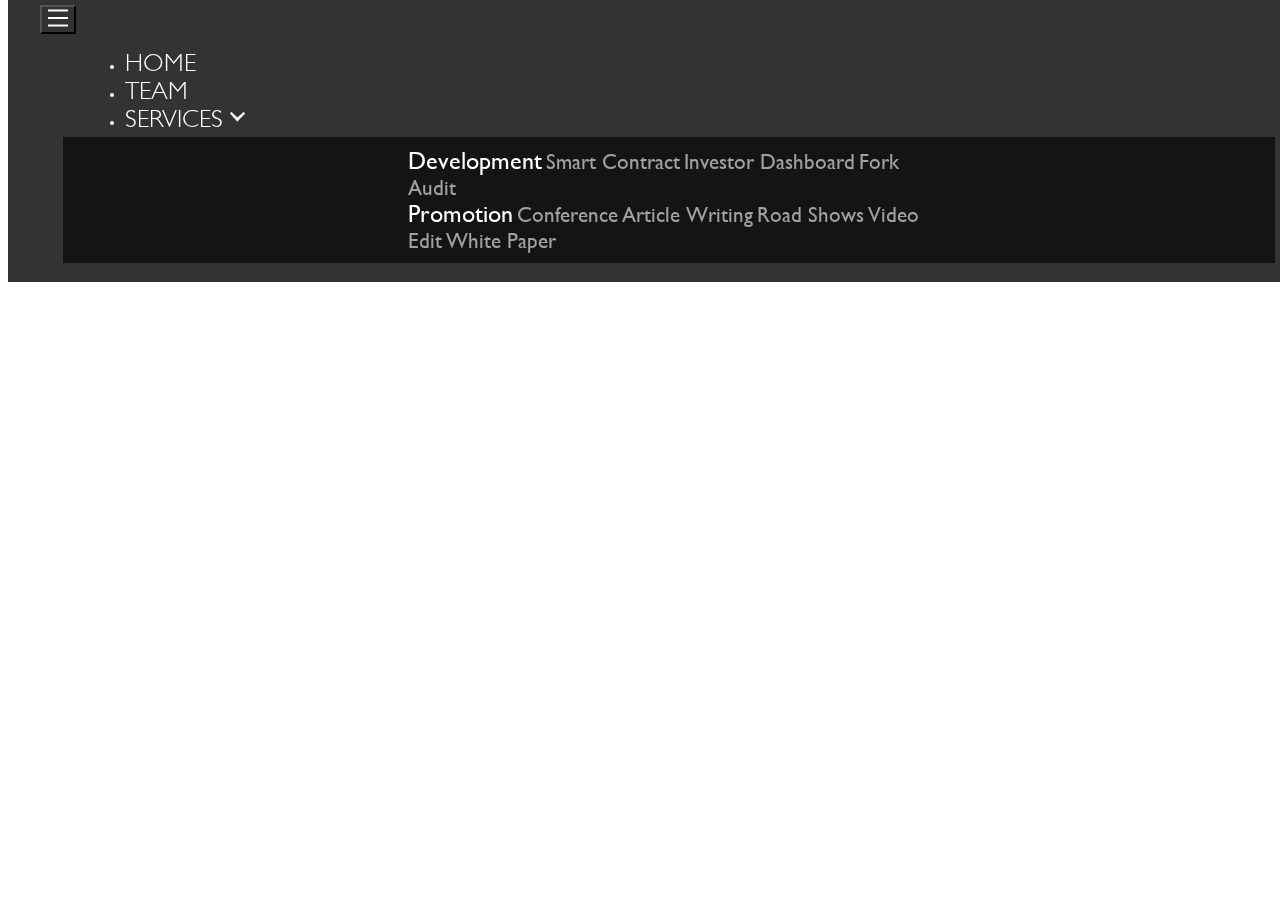
<file: news.html>
<!DOCTYPE HTML>
<html lang="EN">
  <head>
    <!-- Yandex.Metrika counter -->
<script type="text/javascript" >
    (function (d, w, c) {
        (w[c] = w[c] || []).push(function() {
            try {
                w.yaCounter49364395 = new Ya.Metrika2({
                    id:49364395,
                    clickmap:true,
                    trackLinks:true,
                    accurateTrackBounce:true,
                    webvisor:true
                });
            } catch(e) { }
        });

        var n = d.getElementsByTagName("script")[0],
            s = d.createElement("script"),
            f = function () { n.parentNode.insertBefore(s, n); };
        s.type = "text/javascript";
        s.async = true;
        s.src = "https://mc.yandex.ru/metrika/tag.js";

        if (w.opera == "[object Opera]") {
            d.addEventListener("DOMContentLoaded", f, false);
        } else { f(); }
    })(document, window, "yandex_metrika_callbacks2");
</script>
<noscript><div><img src="https://mc.yandex.ru/watch/49364395" style="position:absolute; left:-9999px;" alt="" /></div></noscript>
<!-- /Yandex.Metrika counter -->
    
    <!-- Global site tag (gtag.js) - Google Analytics -->
<script async src="https://www.googletagmanager.com/gtag/js?id=UA-86655931-2"></script>
<script>
  window.dataLayer = window.dataLayer || [];
  function gtag(){dataLayer.push(arguments);}
  gtag('js', new Date());

  gtag('config', 'UA-86655931-2');
</script>

    <meta charset="utf-8">
    <meta http-equiv="Content-Type" content="text/html; charset=utf-8">
    <meta name="viewport" content="width=device-width, initial-scale=1, shrink-to-fit=no">
    
    <!--<link rel="stylesheet" href="https://cdnjs.cloudflare.com/ajax/libs/materialize/1.0.0-beta/css/materialize.min.css">-->
    <link rel="stylesheet" href="https://stackpath.bootstrapcdn.com/bootstrap/4.1.0/css/bootstrap.min.css" integrity="sha384-9gVQ4dYFwwWSjIDZnLEWnxCjeSWFphJiwGPXr1jddIhOegiu1FwO5qRGvFXOdJZ4" crossorigin="anonymous">
    <link rel="stylesheet" type="text/css" href="css/fm.revealator.jquery.min.css"/>
    <link rel='stylesheet' href="css/style.css">
    <title>Mellow Group</title>
  </head>
  <body id='home'>
    <nav class="navbar navbar-expand-lg">
       
            <button class="navbar-toggler" type="button" data-toggle="collapse" data-target="#navbarContent" aria-controls="navbarSupportedContent" aria-expanded="false" aria-label="Toggle navigation">
                <svg width="202px" height="172px" viewBox="0 0 202 172" version="1.1" xmlns="http://www.w3.org/2000/svg" xmlns:xlink="http://www.w3.org/1999/xlink">
                    <!-- Generator: Sketch 46.2 (44496) - http://www.bohemiancoding.com/sketch -->
                    <defs>
                        
                    </defs>
                    <g id="Page-1" stroke="none" stroke-width="1" fill="none" fill-rule="evenodd" stroke-linecap="square">
                        <g id="Desktop-Copy-3" transform="translate(-9.000000, -657.000000)" stroke="#FFFFFF" stroke-width="20">
                            <g id="block2" transform="translate(-162.000000, 637.000000)">
                                <g id="Group-11" transform="translate(103.000000, 3.000000)">
                                    <g id="Group-3-Copy-3" transform="translate(59.000000, 0.000000)">
                                        <g id="Group-3">
                                            <g id="Group-2-Copy-2" transform="translate(15.000000, 17.000000)">
                                                <path d="M4.52380952,10 L185.47619,10" id="Line"></path>
                                                <path d="M4.52380952,86 L185.47619,86" id="Line-Copy"></path>
                                                <path d="M4.52380952,162 L185.47619,162" id="Line-Copy-2"></path>
                                            </g>
                                        </g>
                                    </g>
                                </g>
                            </g>
                        </g>
                    </g>
                </svg>
            </button>
          
            <div class="collapse navbar-collapse" id="navbarContent">
                
                <ul class="navbar-nav right">
                   
                    <li class="nav-item">
                        <a class="nav-link" href="#">home</a>
                    </li>
                    <li class="nav-item">
                        <a class="nav-link" href="team.html">team</a>
                    </li>
                    <li class="nav-item dropdown">
                        <a class="nav-link dropdown-toggle" href="#" id="navbarDropdown" role="button" data-toggle="dropdown" aria-haspopup="true" aria-expanded="false">
                            services <img src="img/arrow_dropdown.png" class="dropdown-arrow-custom">
                        </a>
                        <div class="dropdown-menu" aria-labelledby="navbarDropdown">

                          <a class="dropdown-header">Development</a>
                          <a class="dropdown-item" href="#">Smart Contract</a>
                          <a class="dropdown-item" href="#">Investor Dashboard</a>
                          <a class="dropdown-item" href="#">Fork</a>
                          <a class="dropdown-item" href="#">Audit</a>
                          <div class="dropdown-divider"></div>
                          <a class="dropdown-header">Promotion</a>
                          <a class="dropdown-item" href="#">Conference</a>
                          <a class="dropdown-item" href="#">Article Writing</a>    
                          <a class="dropdown-item" href="#">Road Shows</a>
                          <a class="dropdown-item" href="#">Video Edit</a>
                          <a class="dropdown-item" href="#">White Paper</a>
                        </div>
                    </li>
                </ul>
            </div>
        </nav>
        
        <script src="https://code.jquery.com/jquery-3.3.1.slim.min.js" integrity="sha384-q8i/X+965DzO0rT7abK41JStQIAqVgRVzpbzo5smXKp4YfRvH+8abtTE1Pi6jizo" crossorigin="anonymous"></script>
    <script src="js/jquery.fullpage.min.js"></script>
    <script src="https://cdnjs.cloudflare.com/ajax/libs/popper.js/1.14.0/umd/popper.min.js" integrity="sha384-cs/chFZiN24E4KMATLdqdvsezGxaGsi4hLGOzlXwp5UZB1LY//20VyM2taTB4QvJ" crossorigin="anonymous"></script>
    <script src="https://stackpath.bootstrapcdn.com/bootstrap/4.1.0/js/bootstrap.min.js" integrity="sha384-uefMccjFJAIv6A+rW+L4AHf99KvxDjWSu1z9VI8SKNVmz4sk7buKt/6v9KI65qnm" crossorigin="anonymous"></script>
    <script type="text/javascript" src="js/fm.revealator.jquery.min.js"></script>
    <script type="text/javascript" src="js/scripts.js"></script>
  </body>
</html>
</file>
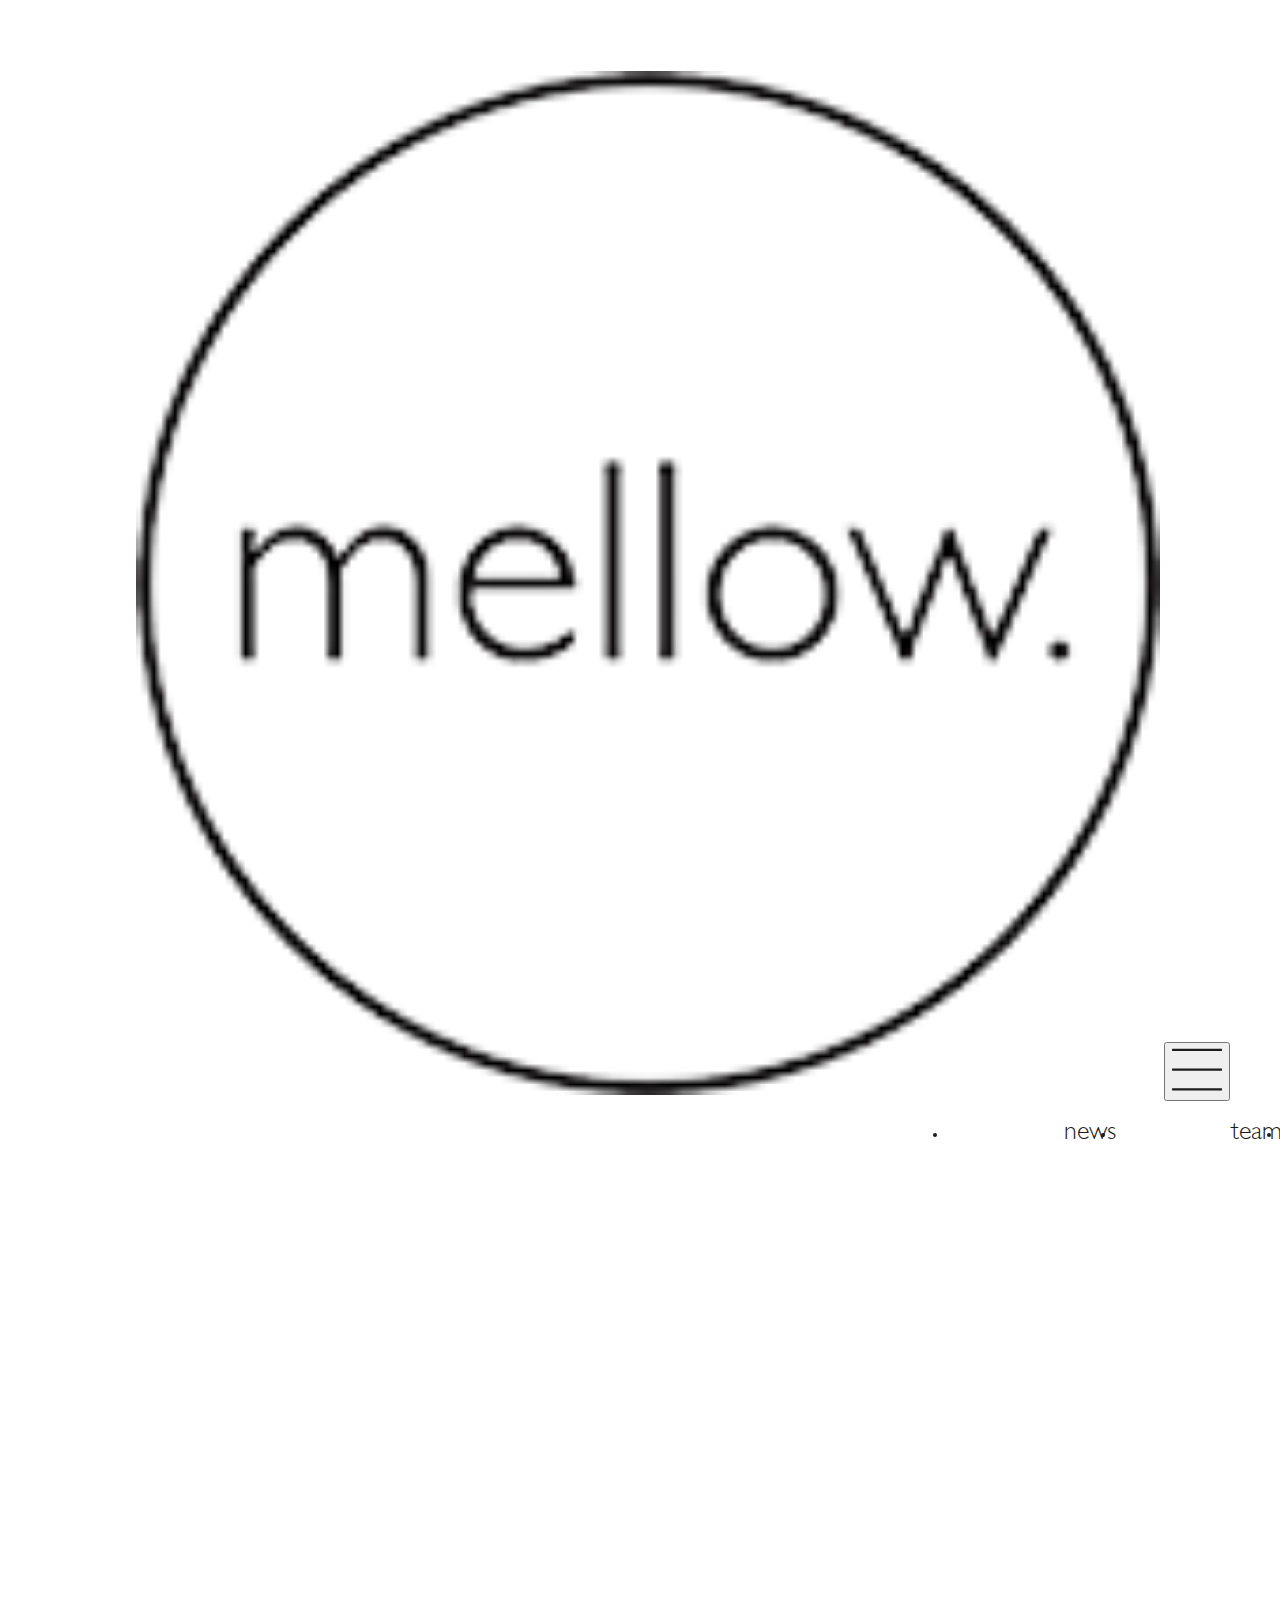
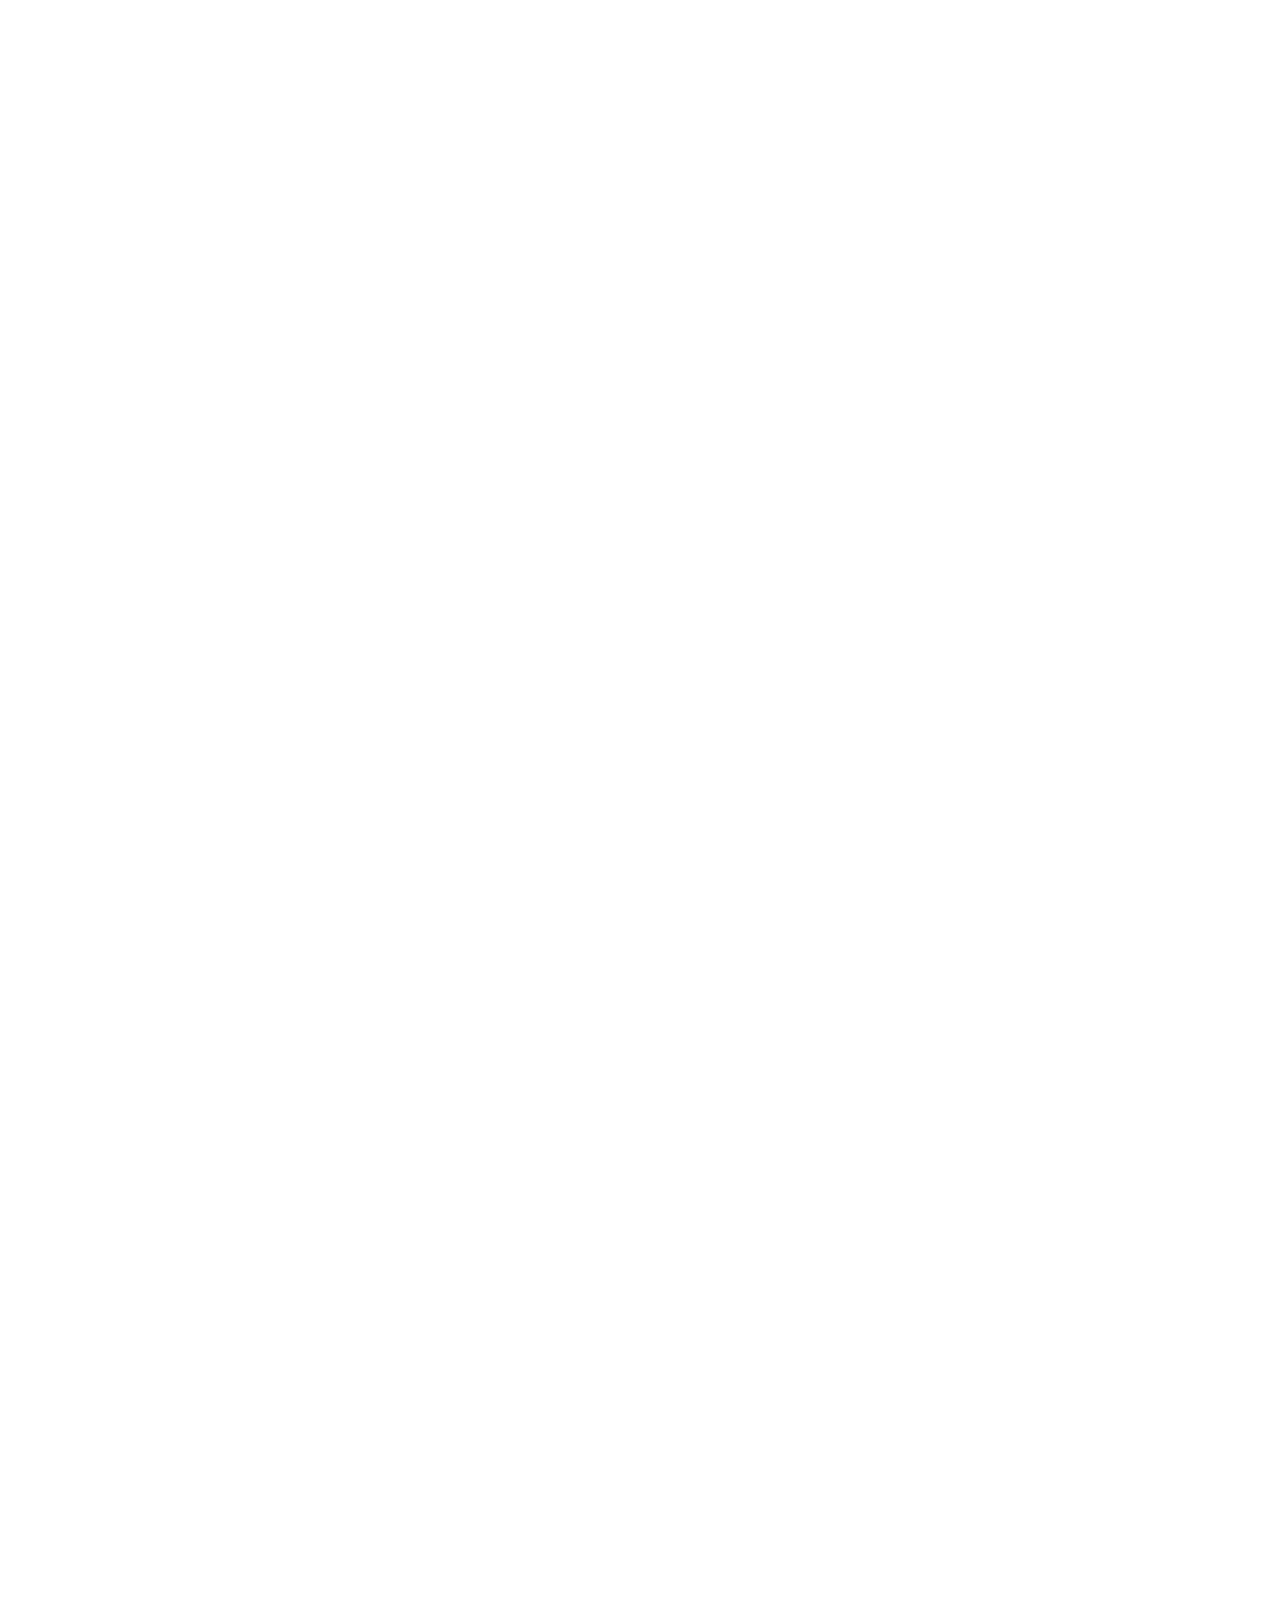
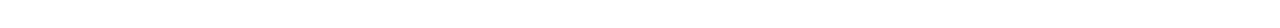
<file: mellowgroup-master 2/events.html>
<!doctype html>
<html lang="en">
  <head>
    
    <meta charset="utf-8">
    <meta name="viewport" content="width=device-width, initial-scale=1, shrink-to-fit=no">
    
    <link rel="stylesheet" href="https://stackpath.bootstrapcdn.com/bootstrap/4.1.0/css/bootstrap.min.css" integrity="sha384-9gVQ4dYFwwWSjIDZnLEWnxCjeSWFphJiwGPXr1jddIhOegiu1FwO5qRGvFXOdJZ4" crossorigin="anonymous">
    <link rel=stylesheet href="css/style.css">
    
    <title>Team Mellow Group</title>
  </head>
  <body id="events">
   
    <nav class="navbar navbar-expand-lg">
      <a class="navbar-brand" href="index.html">
          <img src="img/mellow.png">
          <h4 class="sm-show-title">events</h4>
        </a>
      <button class="navbar-toggler" type="button" data-toggle="collapse" data-target="#navbarSupportedContent" aria-controls="navbarSupportedContent" aria-expanded="false" aria-label="Toggle navigation">
        
        <svg width="33px" height="28px" viewBox="0 0 33 28" version="1.1" xmlns="http://www.w3.org/2000/svg" xmlns:xlink="http://www.w3.org/1999/xlink">
            <!-- Generator: Sketch 46.2 (44496) - http://www.bohemiancoding.com/sketch -->
            <title>burger1 copy</title>
            <desc>Created with Sketch.</desc>
            <defs></defs>
            <g id="Page-1" stroke="none" stroke-width="1" fill="none" fill-rule="evenodd" stroke-linecap="square">
                <g id="Mobile-Copy-12" transform="translate(-255.000000, -31.000000)" stroke-width="1.5" stroke="#1E1C1C">
                    <g id="burger1-copy" transform="translate(255.000000, 31.000000)">
                        <g id="Group-3">
                            <g id="Group-2-Copy-2">
                                <path d="M0.785714286,0.75 L32.2142857,0.75" id="Line"></path>
                                <path d="M0.785714286,13.75 L32.2142857,13.75" id="Line-Copy"></path>
                                <path d="M0.785714286,26.75 L32.2142857,26.75" id="Line-Copy-2"></path>
                            </g>
                        </g>
                    </g>
                </g>
            </g>
        </svg>
        
        <svg width="32px" height="32px" viewBox="0 0 32 32" version="1.1" xmlns="http://www.w3.org/2000/svg" xmlns:xlink="http://www.w3.org/1999/xlink">
            <!-- Generator: Sketch 46.2 (44496) - http://www.bohemiancoding.com/sketch -->
            <title>Group</title>
            <desc>Created with Sketch.</desc>
            <defs></defs>
            <g id="Page-1" stroke="none" stroke-width="1" fill="none" fill-rule="evenodd" stroke-linecap="square">
                <g id="Mobile" transform="translate(-255.000000, -27.000000)" stroke="#000000" stroke-width="1.5">
                    <g id="Group" transform="translate(256.000000, 28.000000)">
                        <path d="M29.5,29.5 L0.890560998,0.890560998" id="Line-2"></path>
                        <path d="M29.5,29.5 L0.890560998,0.890560998" id="Line-2-Copy" transform="translate(15.000000, 15.000000) scale(-1, 1) translate(-15.000000, -15.000000) "></path>
                    </g>
                </g>
            </g>
        </svg>
        
      </button>
    
      <div class="collapse navbar-collapse" id="navbarSupportedContent">
        <ul class="navbar-nav">
          <li class="nav-item">
            <a class="nav-link" href="news.html">news</a>
          </li>
          <li class="nav-item">
            <a class="nav-link" href="team.html">team</a>
          </li>
          <li class="nav-item">
            <a class="nav-link" href="index.html">home</a>
          </li>
        </ul>
      </div>
    </nav>
    
    <div class="container-fluid events">
        <div class="row">
          
           <div class="col-lg-8 col-md-12 col-sm-12 articles">
                <div id="carouselExampleControls" class="carousel slide" data-ride="carousel">
                  <div class="carousel-inner">
                    <div class="carousel-item active">
                      <img class="d-block w-100" src="img/news/photo2.png" alt="First slide">
                      
                      <!--
                      <div class="main-image"></div>
                      <h1 class="event-title"></h1>
                      <p class="description"></p>
                      <span class="time"></span>
                      -->
                      
                    </div>
                    <div class="carousel-item">
                      <img class="d-block w-100" src="img/news/photo3.png" alt="Second slide">
                    </div>
                    <div class="carousel-item">
                      <img class="d-block w-100" src="img/news/photo4.png" alt="Third slide">
                    </div>
                  </div>
                  <a class="carousel-control-prev" href="#carouselExampleControls" role="button" data-slide="prev">
                    <span class="carousel-control-prev-icon" aria-hidden="true"></span>
                    <span class="sr-only">Previous</span>
                  </a>
                  <a class="carousel-control-next" href="#carouselExampleControls" role="button" data-slide="next">
                    <span class="carousel-control-next-icon" aria-hidden="true"></span>
                    <span class="sr-only">Next</span>
                  </a>
                </div>
            </div>
            
           <div class="col-lg-4 col-md-12 col-sm-12 controls">
              
               <div class="tabs-wrapper">
                  
                   <div class="tab active">
                       <div class="tab-inner">
                           <h4>Mellow Group провели первый TechArt MeetUp по блокчейну</h4>
                           <span class="time">15:10 | Minsk</span>
                       </div>
                   </div>
                   <div class="tab">
                       <div class="tab-inner">
                           <h4>Mellow Group провели первый TechArt MeetUp по блокчейну</h4>
                           <span class="time">15:10 | Minsk</span>
                       </div>
                   </div>
                   <div class="tab">
                       <div class="tab-inner">
                           <h4>Mellow Group провели первый TechArt MeetUp по блокчейну</h4>
                           <span class="time">15:10 | Minsk</span>
                       </div>
                   </div>
                   
                   
               </div>
               
               <div class="pages">
                   <div class="page"><span class="active" data-target="1">1</span></div>
                   <div class="page"><span data-target="2">2</span></div>
                   <div class="arrow">
                       <img src="img/arrow.png">
                   </div>
               </div>
           </div>
        </div>
    </div>
        
    
    <script src="https://code.jquery.com/jquery-3.3.1.slim.min.js" integrity="sha384-q8i/X+965DzO0rT7abK41JStQIAqVgRVzpbzo5smXKp4YfRvH+8abtTE1Pi6jizo" crossorigin="anonymous"></script>
    <script src="https://cdnjs.cloudflare.com/ajax/libs/popper.js/1.14.0/umd/popper.min.js" integrity="sha384-cs/chFZiN24E4KMATLdqdvsezGxaGsi4hLGOzlXwp5UZB1LY//20VyM2taTB4QvJ" crossorigin="anonymous"></script>
    <script src="https://stackpath.bootstrapcdn.com/bootstrap/4.1.0/js/bootstrap.min.js" integrity="sha384-uefMccjFJAIv6A+rW+L4AHf99KvxDjWSu1z9VI8SKNVmz4sk7buKt/6v9KI65qnm" crossorigin="anonymous"></script>
    <script src="js/scripts.js"></script>
  </body>
</html>
</file>
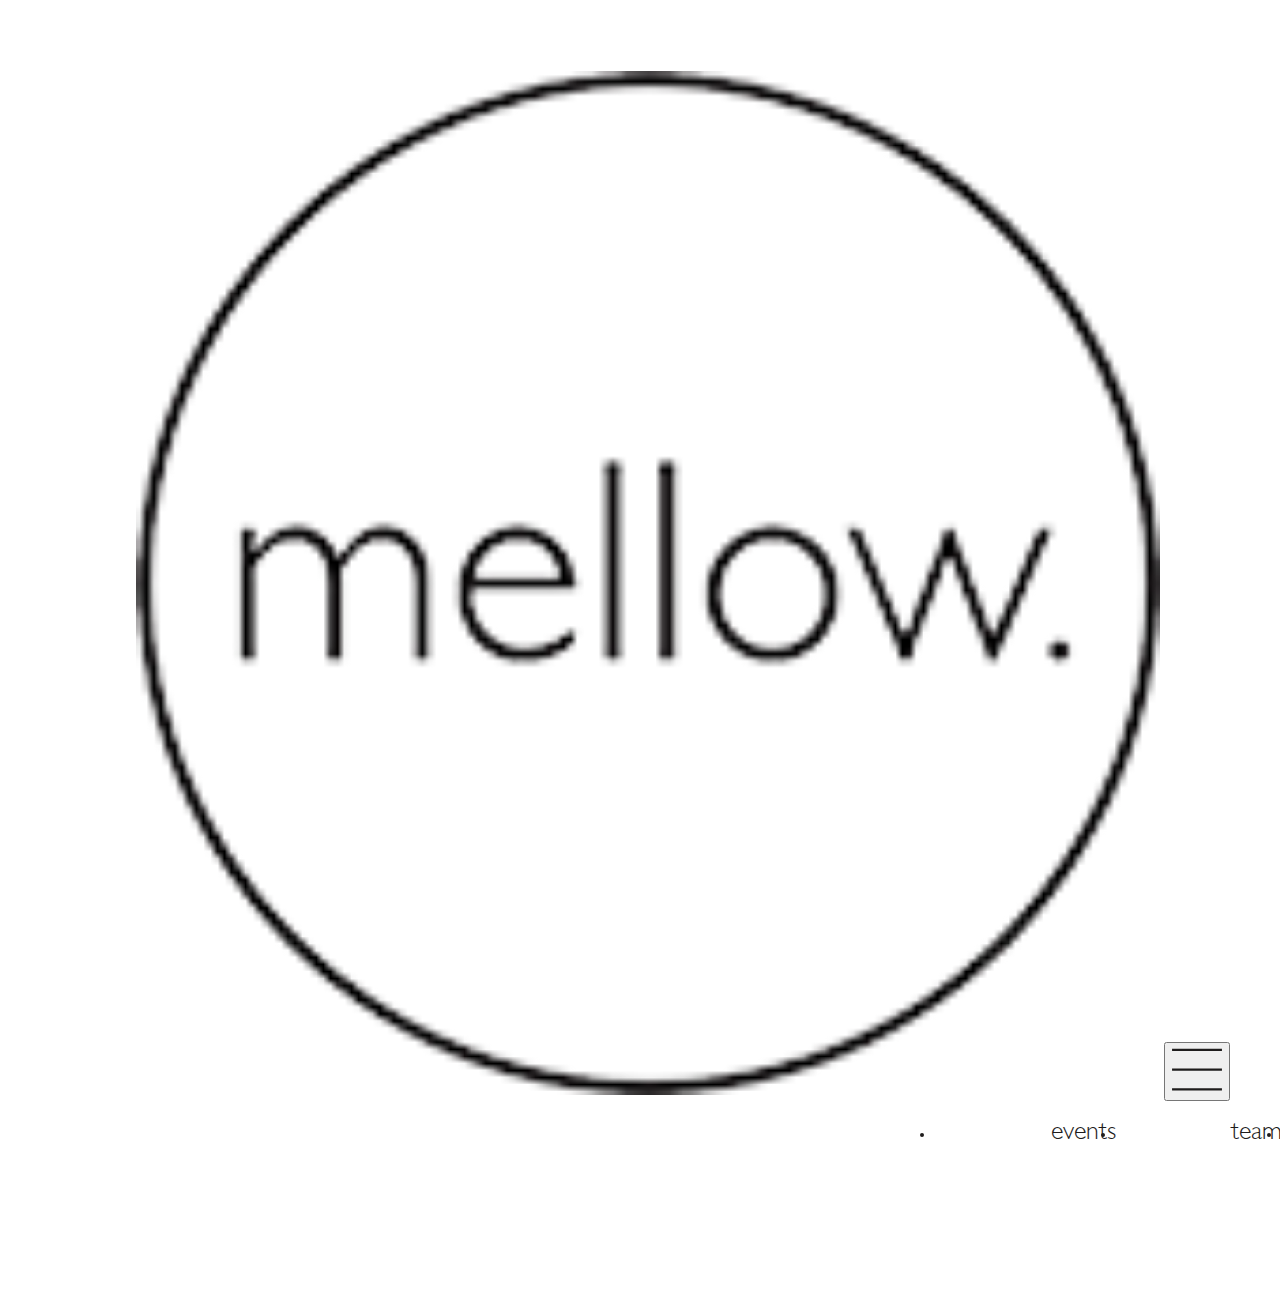
<file: mellowgroup-master 2/news-view.html>
<!doctype html>
<html lang="en">
  <head>
    
    <meta charset="utf-8">
    <meta name="viewport" content="width=device-width, initial-scale=1, shrink-to-fit=no">
    
    <link rel="stylesheet" href="https://stackpath.bootstrapcdn.com/bootstrap/4.1.0/css/bootstrap.min.css" integrity="sha384-9gVQ4dYFwwWSjIDZnLEWnxCjeSWFphJiwGPXr1jddIhOegiu1FwO5qRGvFXOdJZ4" crossorigin="anonymous">
    <link rel=stylesheet href="css/style.css">
    
    <title>Team Mellow Group</title>
  </head>
  <body id="news">
   
    <nav class="navbar navbar-expand-lg">
      <a class="navbar-brand" href="index.html">
          <img src="img/mellow.png">
          <h4 class="sm-show-title">news</h4>
      </a>
      <button class="navbar-toggler" type="button" data-toggle="collapse" data-target="#navbarSupportedContent" aria-controls="navbarSupportedContent" aria-expanded="false" aria-label="Toggle navigation">
        
        <svg width="33px" height="28px" viewBox="0 0 33 28" version="1.1" xmlns="http://www.w3.org/2000/svg" xmlns:xlink="http://www.w3.org/1999/xlink">
            <!-- Generator: Sketch 46.2 (44496) - http://www.bohemiancoding.com/sketch -->
            <title>burger1 copy</title>
            <desc>Created with Sketch.</desc>
            <defs></defs>
            <g id="Page-1" stroke="none" stroke-width="1" fill="none" fill-rule="evenodd" stroke-linecap="square">
                <g id="Mobile-Copy-12" transform="translate(-255.000000, -31.000000)" stroke-width="1.5" stroke="#1E1C1C">
                    <g id="burger1-copy" transform="translate(255.000000, 31.000000)">
                        <g id="Group-3">
                            <g id="Group-2-Copy-2">
                                <path d="M0.785714286,0.75 L32.2142857,0.75" id="Line"></path>
                                <path d="M0.785714286,13.75 L32.2142857,13.75" id="Line-Copy"></path>
                                <path d="M0.785714286,26.75 L32.2142857,26.75" id="Line-Copy-2"></path>
                            </g>
                        </g>
                    </g>
                </g>
            </g>
        </svg>
        
        <svg width="32px" height="32px" viewBox="0 0 32 32" version="1.1" xmlns="http://www.w3.org/2000/svg" xmlns:xlink="http://www.w3.org/1999/xlink">
            <!-- Generator: Sketch 46.2 (44496) - http://www.bohemiancoding.com/sketch -->
            <title>Group</title>
            <desc>Created with Sketch.</desc>
            <defs></defs>
            <g id="Page-1" stroke="none" stroke-width="1" fill="none" fill-rule="evenodd" stroke-linecap="square">
                <g id="Mobile" transform="translate(-255.000000, -27.000000)" stroke="#000000" stroke-width="1.5">
                    <g id="Group" transform="translate(256.000000, 28.000000)">
                        <path d="M29.5,29.5 L0.890560998,0.890560998" id="Line-2"></path>
                        <path d="M29.5,29.5 L0.890560998,0.890560998" id="Line-2-Copy" transform="translate(15.000000, 15.000000) scale(-1, 1) translate(-15.000000, -15.000000) "></path>
                    </g>
                </g>
            </g>
        </svg>
        
      </button>
    
      <div class="collapse navbar-collapse" id="navbarSupportedContent">
        <ul class="navbar-nav">
          <li class="nav-item">
            <a class="nav-link" href="events.html">events</a>
          </li>
          <li class="nav-item">
            <a class="nav-link" href="team.html">team</a>
          </li>
          <li class="nav-item">
            <a class="nav-link" href="index.html">home</a>
          </li>
        </ul>
      </div>
    </nav>
    
    <div class="container-fluid news">
        <div class="row">
          
           <div class="col-lg-8 col-md-12 col-sm-12 articles">
               <div class="article-wrapper">
                    
                   <article id="art-1">
                        <h1>Mellow Group провели первый TechArt MeetUp по блокчейну</h1>
                        <img class="w-100 my-2" src="img/news/1/1.png">
                        <p>25 мая в лофт-пространстве EventSpace прошёл митап и выставка картин, посвященных тематике блокчейна и криптовалют. Мероприятие организовано белорусским агентством по разработке и продвижению блокчейн проектов Mellow Group. Спикеры встречи – команда NEM Ukraine и юридическая компания REVERA.</p>
                        <p>Эксперты рассказали о проектах, реализованных на NEM Blockchain, модели внедрения технологии, особенностях кошелька NEM NANO Wallet, а также порассуждали о юридических аспектах использования блокчейна и криптовалют на территории Беларуси. Событие привлекло более сотни представителей белорусского крипто-сообщества.</p>
                        <p>Приятным дополнением вечера была организованная выставка картин молодых белорусских художников, вдохновлённых идеями нового децентрализованного мира.</p>
                        <p>Приятным дополнением вечера была организованная выставка картин молодых белорусских художников, вдохновлённых идеями нового децентрализованного мира.</p>
                        <p><strong>MELLOW GROUP</strong> специализируется на внедрении и продвижении технологии Blockchain там, где это действительно нужно. Агентство состоит из команды разработчиков и команды маркетологов, что в целом дает полноценный рабочий коллектив.</p>
                        <p><strong>NEM</strong> – азиатская платформа на базе блокчейна для управления цифровыми активами, проект получил широкую популярность за простоту использования, надежность и высокую пропускную способность.</p>
                        <p>В будущем MELLOW & NEM планируют плодотворно сотрудничать.</p>
                   </article>
               </div>
                
            </div>
            
           <div class="col-lg-4 col-md-12 col-sm-12 controls">
               <iframe style="width:100%;border:0;overflow:hidden;background-color:transparent;height:604px" scrolling="no" src="https://fortrader.org/informers/getInformer?st=1&cat=15&title=%D0%9A%D1%80%D0%B8%D0%BF%D1%82%D0%BE%D0%B2%D0%B0%D0%BB%D1%8E%D1%82%D1%8B&texts=%7B%22toolTitle%22%3A%22%D0%9A%D1%80%D0%B8%D0%BF%D1%82%D0%BE%D0%B2%D0%B0%D0%BB%D1%8E%D1%82%D0%B0%22%2C%22bid%22%3A%22%D0%A6%D0%B5%D0%BD%D0%B0%22%7D&mult=0.98&showGetBtn=0&w=0&colors=false&items=133%2C25457%2C25467%2C25470%2C25474%2C25469%2C25475%2C25468%2C25471%2C25472%2C25473&columns=bid"></iframe>
           </div>
        </div>
    </div>
        
    
    <script src="https://code.jquery.com/jquery-3.3.1.slim.min.js" integrity="sha384-q8i/X+965DzO0rT7abK41JStQIAqVgRVzpbzo5smXKp4YfRvH+8abtTE1Pi6jizo" crossorigin="anonymous"></script>
    <script src="https://cdnjs.cloudflare.com/ajax/libs/popper.js/1.14.0/umd/popper.min.js" integrity="sha384-cs/chFZiN24E4KMATLdqdvsezGxaGsi4hLGOzlXwp5UZB1LY//20VyM2taTB4QvJ" crossorigin="anonymous"></script>
    <script src="https://stackpath.bootstrapcdn.com/bootstrap/4.1.0/js/bootstrap.min.js" integrity="sha384-uefMccjFJAIv6A+rW+L4AHf99KvxDjWSu1z9VI8SKNVmz4sk7buKt/6v9KI65qnm" crossorigin="anonymous"></script>
    <script src="js/scripts.js"></script>
  </body>
</html>
</file>
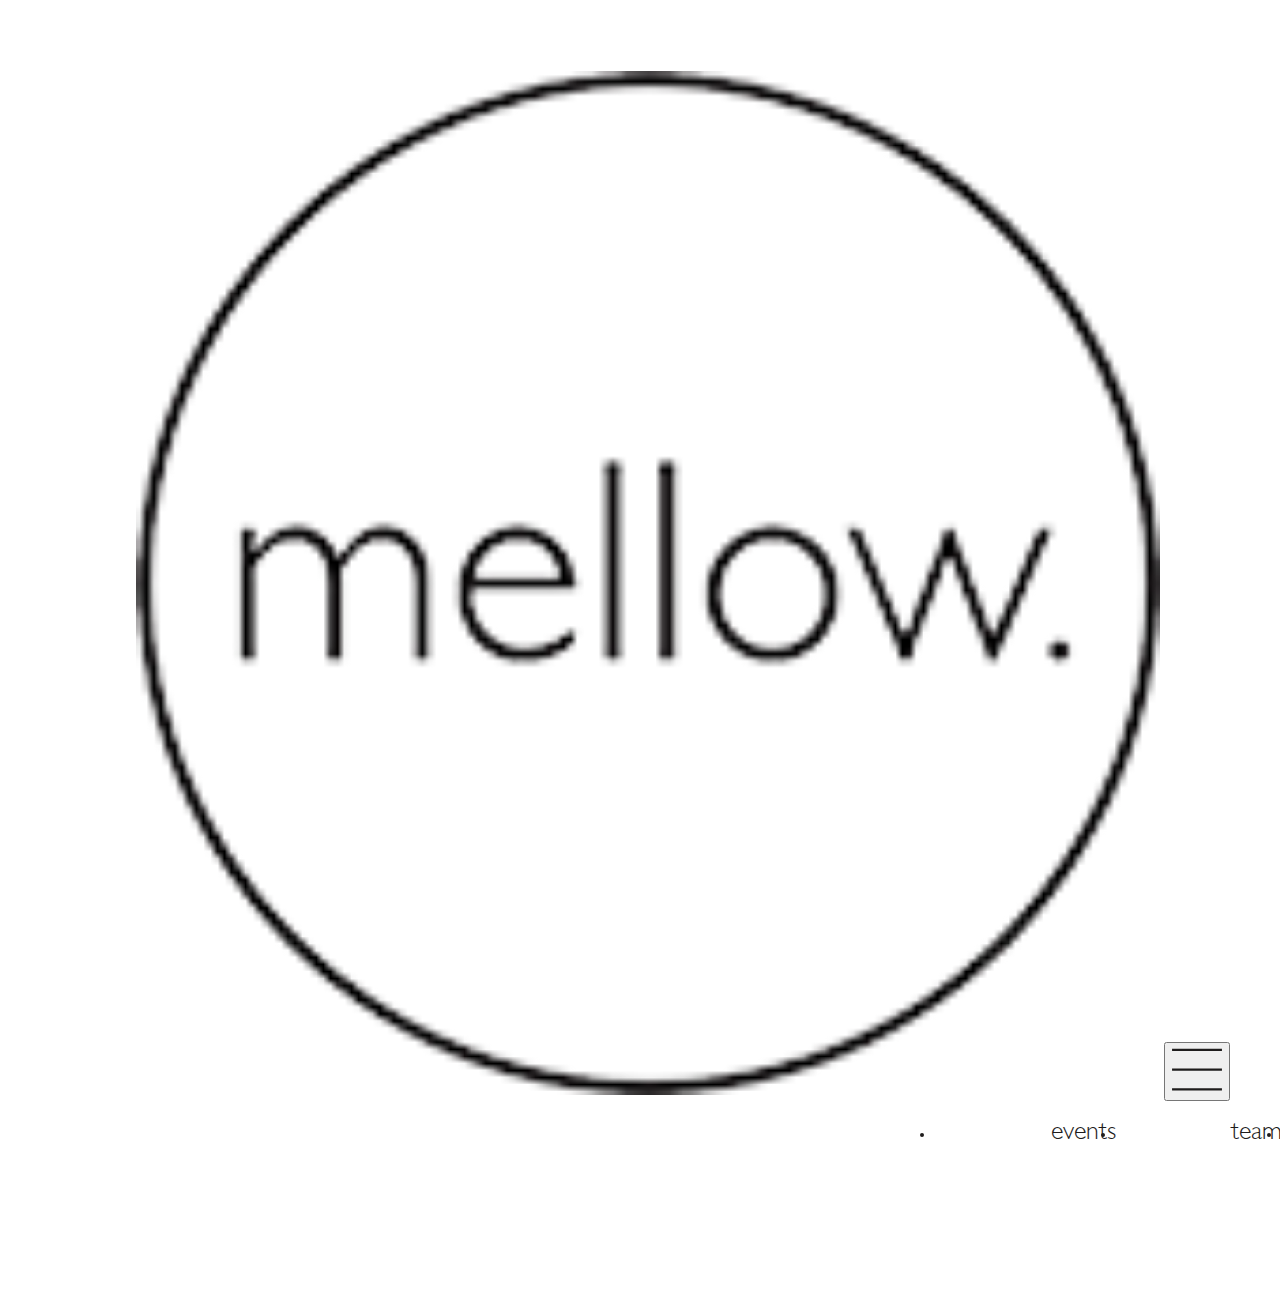
<file: mellowgroup-master 2/news.html>
<!doctype html>
<html lang="en">
  <head>
    
    <meta charset="utf-8">
    <meta name="viewport" content="width=device-width, initial-scale=1, shrink-to-fit=no">
    
    <link rel="stylesheet" href="https://stackpath.bootstrapcdn.com/bootstrap/4.1.0/css/bootstrap.min.css" integrity="sha384-9gVQ4dYFwwWSjIDZnLEWnxCjeSWFphJiwGPXr1jddIhOegiu1FwO5qRGvFXOdJZ4" crossorigin="anonymous">
    <link rel=stylesheet href="css/style.css">
    
    <title>Team Mellow Group</title>
  </head>
  <body id="news">
   
    <nav class="navbar navbar-expand-lg">
      <a class="navbar-brand" href="index.html">
          <img src="img/mellow.png">
          <h4 class="sm-show-title">news</h4>
      </a>
      <button class="navbar-toggler" type="button" data-toggle="collapse" data-target="#navbarSupportedContent" aria-controls="navbarSupportedContent" aria-expanded="false" aria-label="Toggle navigation">
        
        <svg width="33px" height="28px" viewBox="0 0 33 28" version="1.1" xmlns="http://www.w3.org/2000/svg" xmlns:xlink="http://www.w3.org/1999/xlink">
            <!-- Generator: Sketch 46.2 (44496) - http://www.bohemiancoding.com/sketch -->
            <title>burger1 copy</title>
            <desc>Created with Sketch.</desc>
            <defs></defs>
            <g id="Page-1" stroke="none" stroke-width="1" fill="none" fill-rule="evenodd" stroke-linecap="square">
                <g id="Mobile-Copy-12" transform="translate(-255.000000, -31.000000)" stroke-width="1.5" stroke="#1E1C1C">
                    <g id="burger1-copy" transform="translate(255.000000, 31.000000)">
                        <g id="Group-3">
                            <g id="Group-2-Copy-2">
                                <path d="M0.785714286,0.75 L32.2142857,0.75" id="Line"></path>
                                <path d="M0.785714286,13.75 L32.2142857,13.75" id="Line-Copy"></path>
                                <path d="M0.785714286,26.75 L32.2142857,26.75" id="Line-Copy-2"></path>
                            </g>
                        </g>
                    </g>
                </g>
            </g>
        </svg>
        
        <svg width="32px" height="32px" viewBox="0 0 32 32" version="1.1" xmlns="http://www.w3.org/2000/svg" xmlns:xlink="http://www.w3.org/1999/xlink">
            <!-- Generator: Sketch 46.2 (44496) - http://www.bohemiancoding.com/sketch -->
            <title>Group</title>
            <desc>Created with Sketch.</desc>
            <defs></defs>
            <g id="Page-1" stroke="none" stroke-width="1" fill="none" fill-rule="evenodd" stroke-linecap="square">
                <g id="Mobile" transform="translate(-255.000000, -27.000000)" stroke="#000000" stroke-width="1.5">
                    <g id="Group" transform="translate(256.000000, 28.000000)">
                        <path d="M29.5,29.5 L0.890560998,0.890560998" id="Line-2"></path>
                        <path d="M29.5,29.5 L0.890560998,0.890560998" id="Line-2-Copy" transform="translate(15.000000, 15.000000) scale(-1, 1) translate(-15.000000, -15.000000) "></path>
                    </g>
                </g>
            </g>
        </svg>
        
      </button>
    
      <div class="collapse navbar-collapse" id="navbarSupportedContent">
        <ul class="navbar-nav">
          <li class="nav-item">
            <a class="nav-link" href="events.html">events</a>
          </li>
          <li class="nav-item">
            <a class="nav-link" href="team.html">team</a>
          </li>
          <li class="nav-item">
            <a class="nav-link" href="index.html">home</a>
          </li>
        </ul>
      </div>
    </nav>
    
    <div class="container-fluid news">
        <div class="row">
          
           <div class="col-lg-8 col-md-12 col-sm-12 articles">
               <div class="article-wrapper">
                    
                   <article id="art-1">
                        <h1>Mellow Group провели первый TechArt MeetUp по блокчейну</h1>
                        <img class="w-100 my-2" src="img/news/phototop.png">
                        <p>25 мая в лофт-пространстве EventSpace прошёл митап и выставка картин, посвященных тематике блокчейна и криптовалют. Мероприятие организовано белорусским агентством по разработке и продвижению блокчейн проектов Mellow Group. Спикеры встречи – команда NEM Ukraine и юридическая компания REVERA.</p>
                        <p>Эксперты рассказали о проектах, реализованных на NEM Blockchain, модели внедрения технологии, особенностях кошелька NEM NANO Wallet, а также порассуждали о юридических аспектах использования блокчейна и криптовалют на территории Беларуси. Событие привлекло более сотни представителей белорусского крипто-сообщества.</p>
                        <p>Приятным дополнением вечера была организованная выставка картин молодых белорусских художников, вдохновлённых идеями нового децентрализованного мира.</p>
                        <p>Приятным дополнением вечера была организованная выставка картин молодых белорусских художников, вдохновлённых идеями нового децентрализованного мира.</p>
                        <p><strong>MELLOW GROUP</strong> специализируется на внедрении и продвижении технологии Blockchain там, где это действительно нужно. Агентство состоит из команды разработчиков и команды маркетологов, что в целом дает полноценный рабочий коллектив.</p>
                        <p><strong>NEM</strong> – азиатская платформа на базе блокчейна для управления цифровыми активами, проект получил широкую популярность за простоту использования, надежность и высокую пропускную способность.</p>
                        <p>В будущем MELLOW & NEM планируют плодотворно сотрудничать.</p>
                   </article>
               </div>
                
            </div>
            
           <div class="col-lg-4 col-md-12 col-sm-12 controls">
               <iframe style="width:100%;border:0;overflow:hidden;background-color:transparent;height:604px" scrolling="no" src="https://fortrader.org/informers/getInformer?st=1&cat=15&title=%D0%9A%D1%80%D0%B8%D0%BF%D1%82%D0%BE%D0%B2%D0%B0%D0%BB%D1%8E%D1%82%D1%8B&texts=%7B%22toolTitle%22%3A%22%D0%9A%D1%80%D0%B8%D0%BF%D1%82%D0%BE%D0%B2%D0%B0%D0%BB%D1%8E%D1%82%D0%B0%22%2C%22bid%22%3A%22%D0%A6%D0%B5%D0%BD%D0%B0%22%7D&mult=0.98&showGetBtn=0&w=0&colors=false&items=133%2C25457%2C25467%2C25470%2C25474%2C25469%2C25475%2C25468%2C25471%2C25472%2C25473&columns=bid"></iframe>
           </div>
        </div>
    </div>
        
    
    <script src="https://code.jquery.com/jquery-3.3.1.slim.min.js" integrity="sha384-q8i/X+965DzO0rT7abK41JStQIAqVgRVzpbzo5smXKp4YfRvH+8abtTE1Pi6jizo" crossorigin="anonymous"></script>
    <script src="https://cdnjs.cloudflare.com/ajax/libs/popper.js/1.14.0/umd/popper.min.js" integrity="sha384-cs/chFZiN24E4KMATLdqdvsezGxaGsi4hLGOzlXwp5UZB1LY//20VyM2taTB4QvJ" crossorigin="anonymous"></script>
    <script src="https://stackpath.bootstrapcdn.com/bootstrap/4.1.0/js/bootstrap.min.js" integrity="sha384-uefMccjFJAIv6A+rW+L4AHf99KvxDjWSu1z9VI8SKNVmz4sk7buKt/6v9KI65qnm" crossorigin="anonymous"></script>
    <script src="js/scripts.js"></script>
  </body>
</html>
</file>
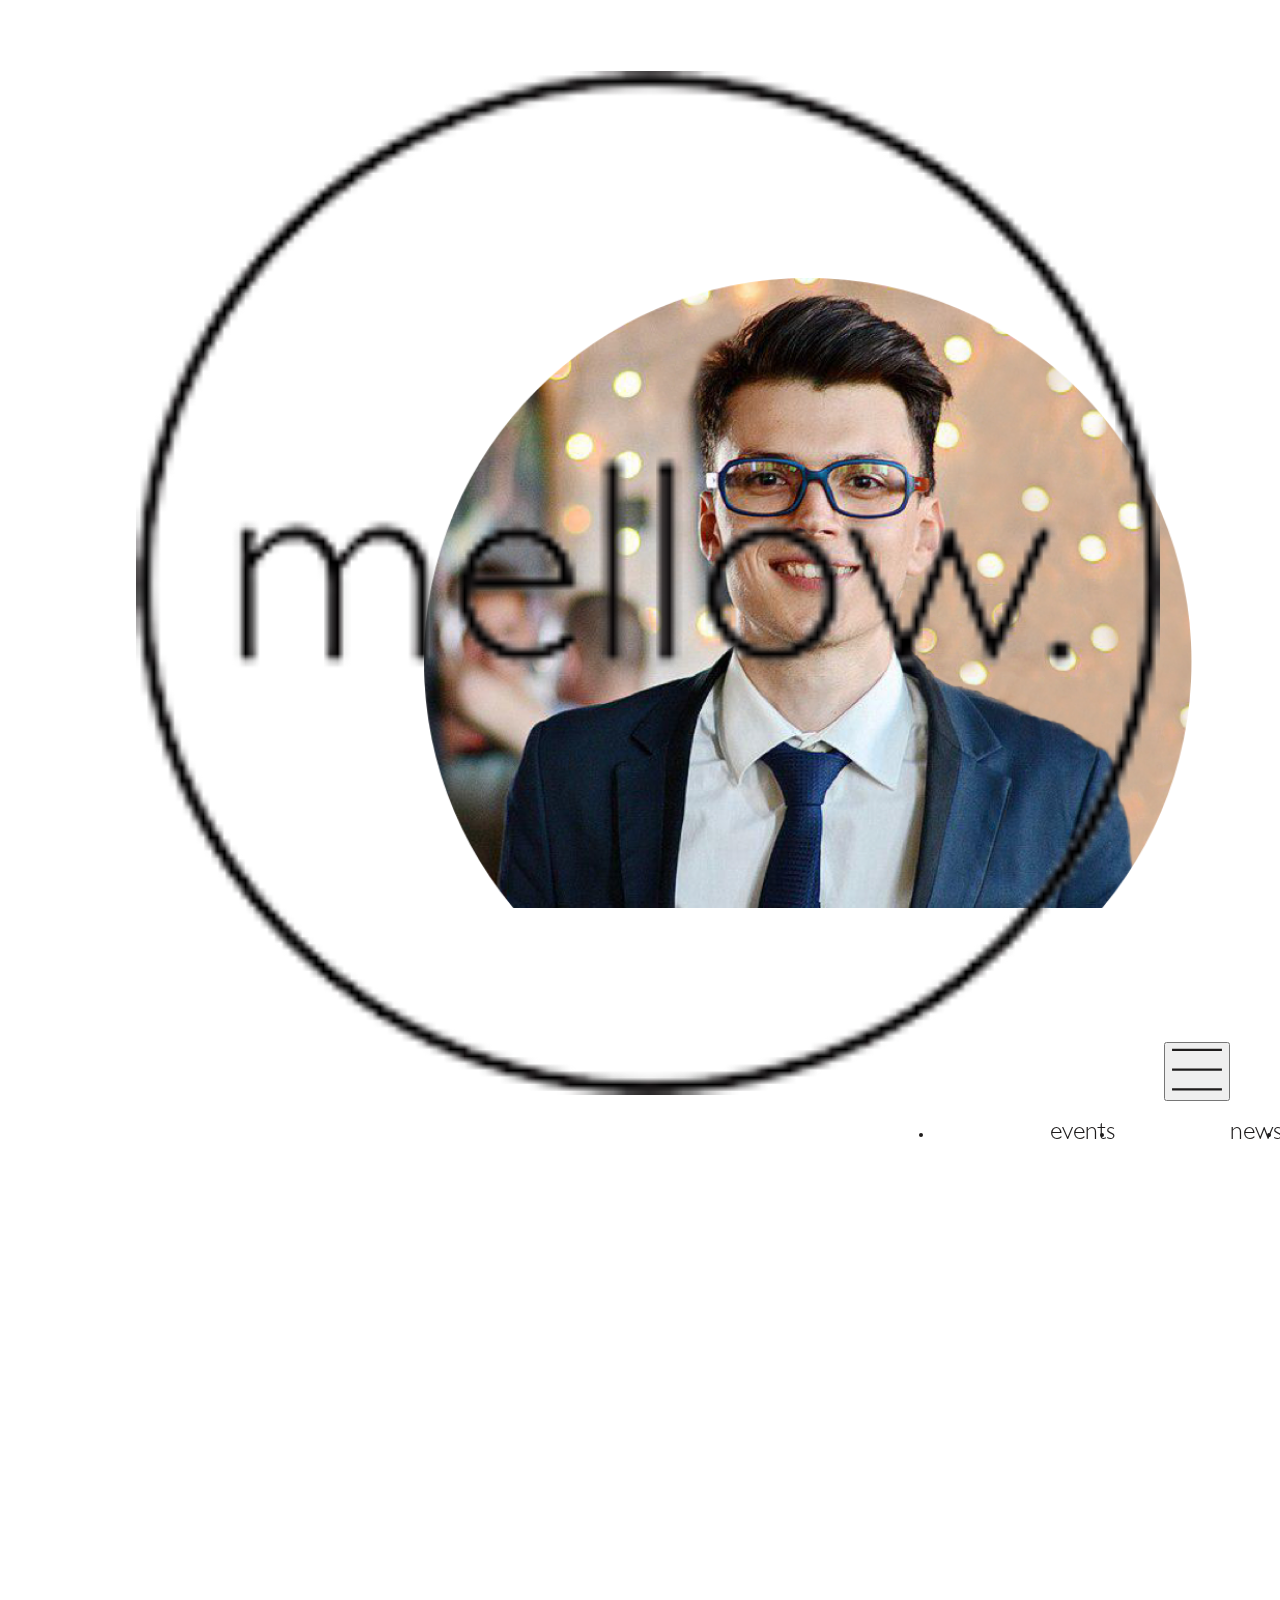
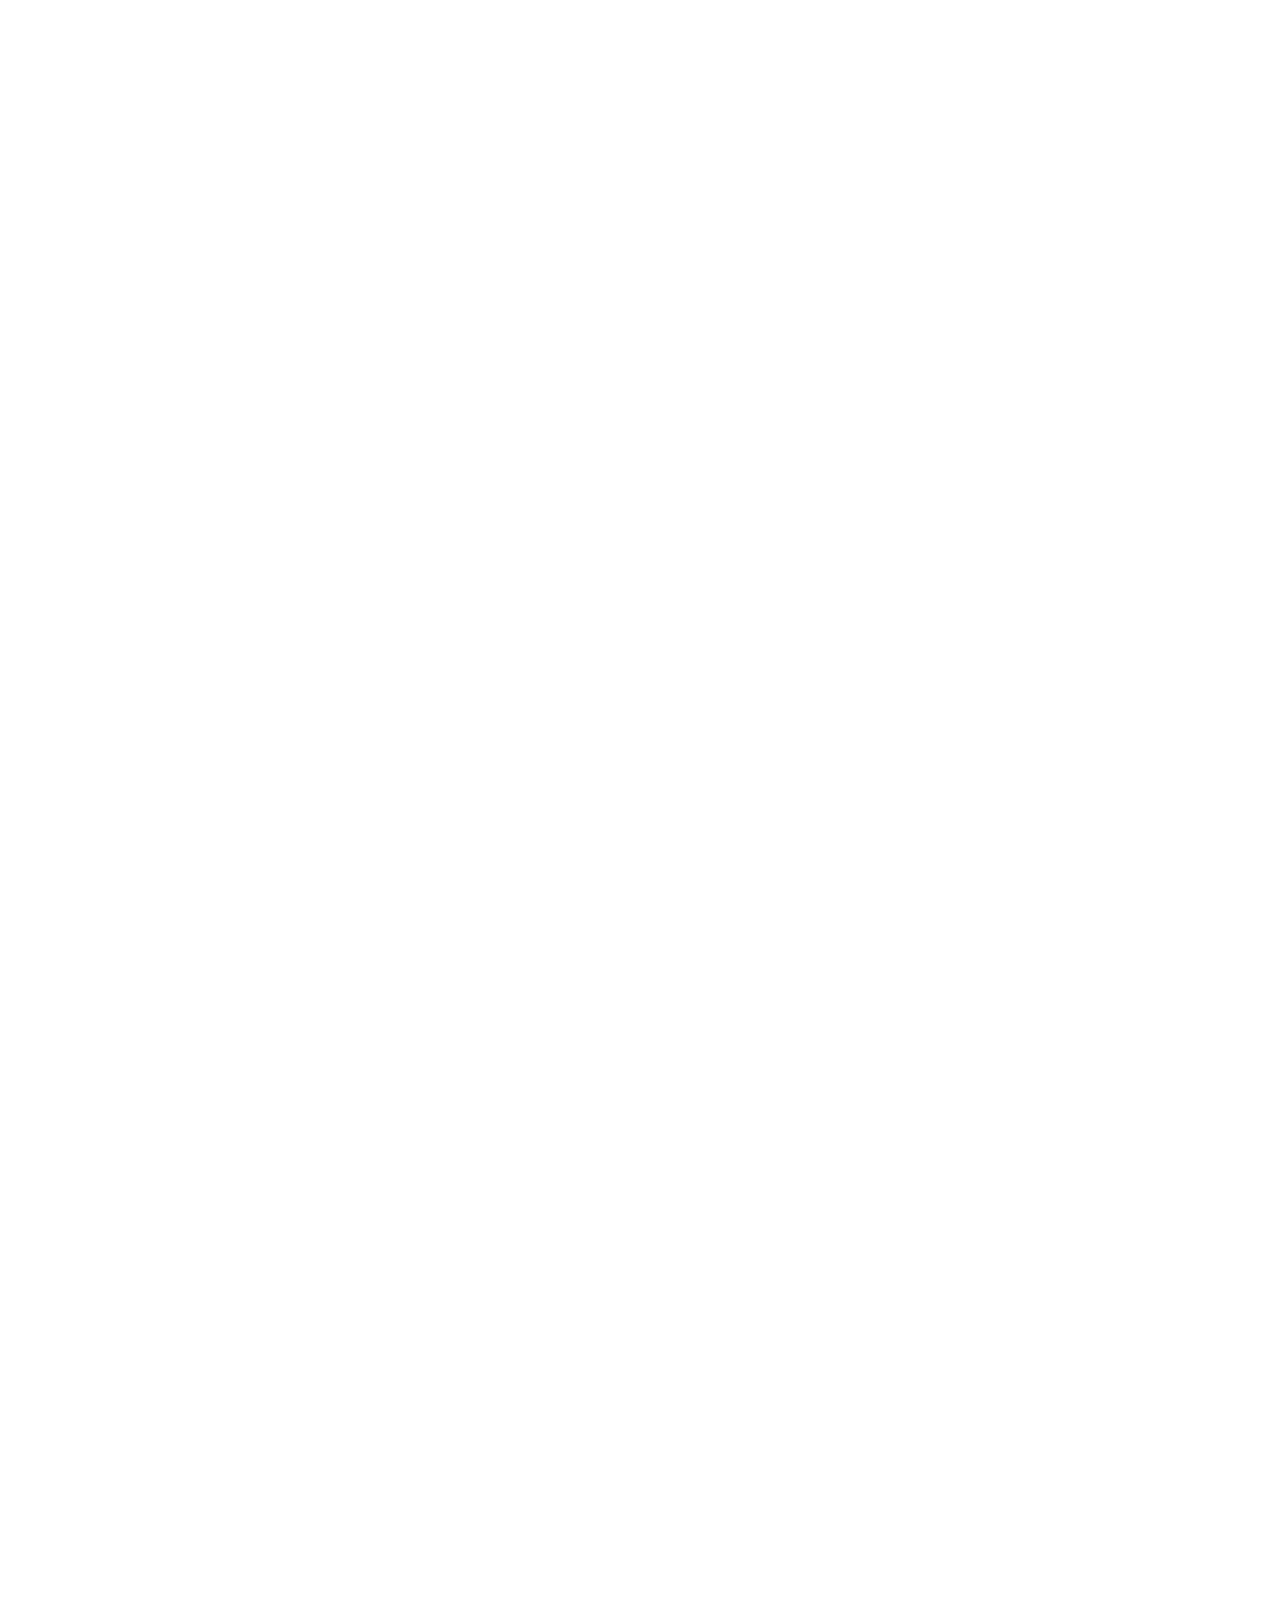
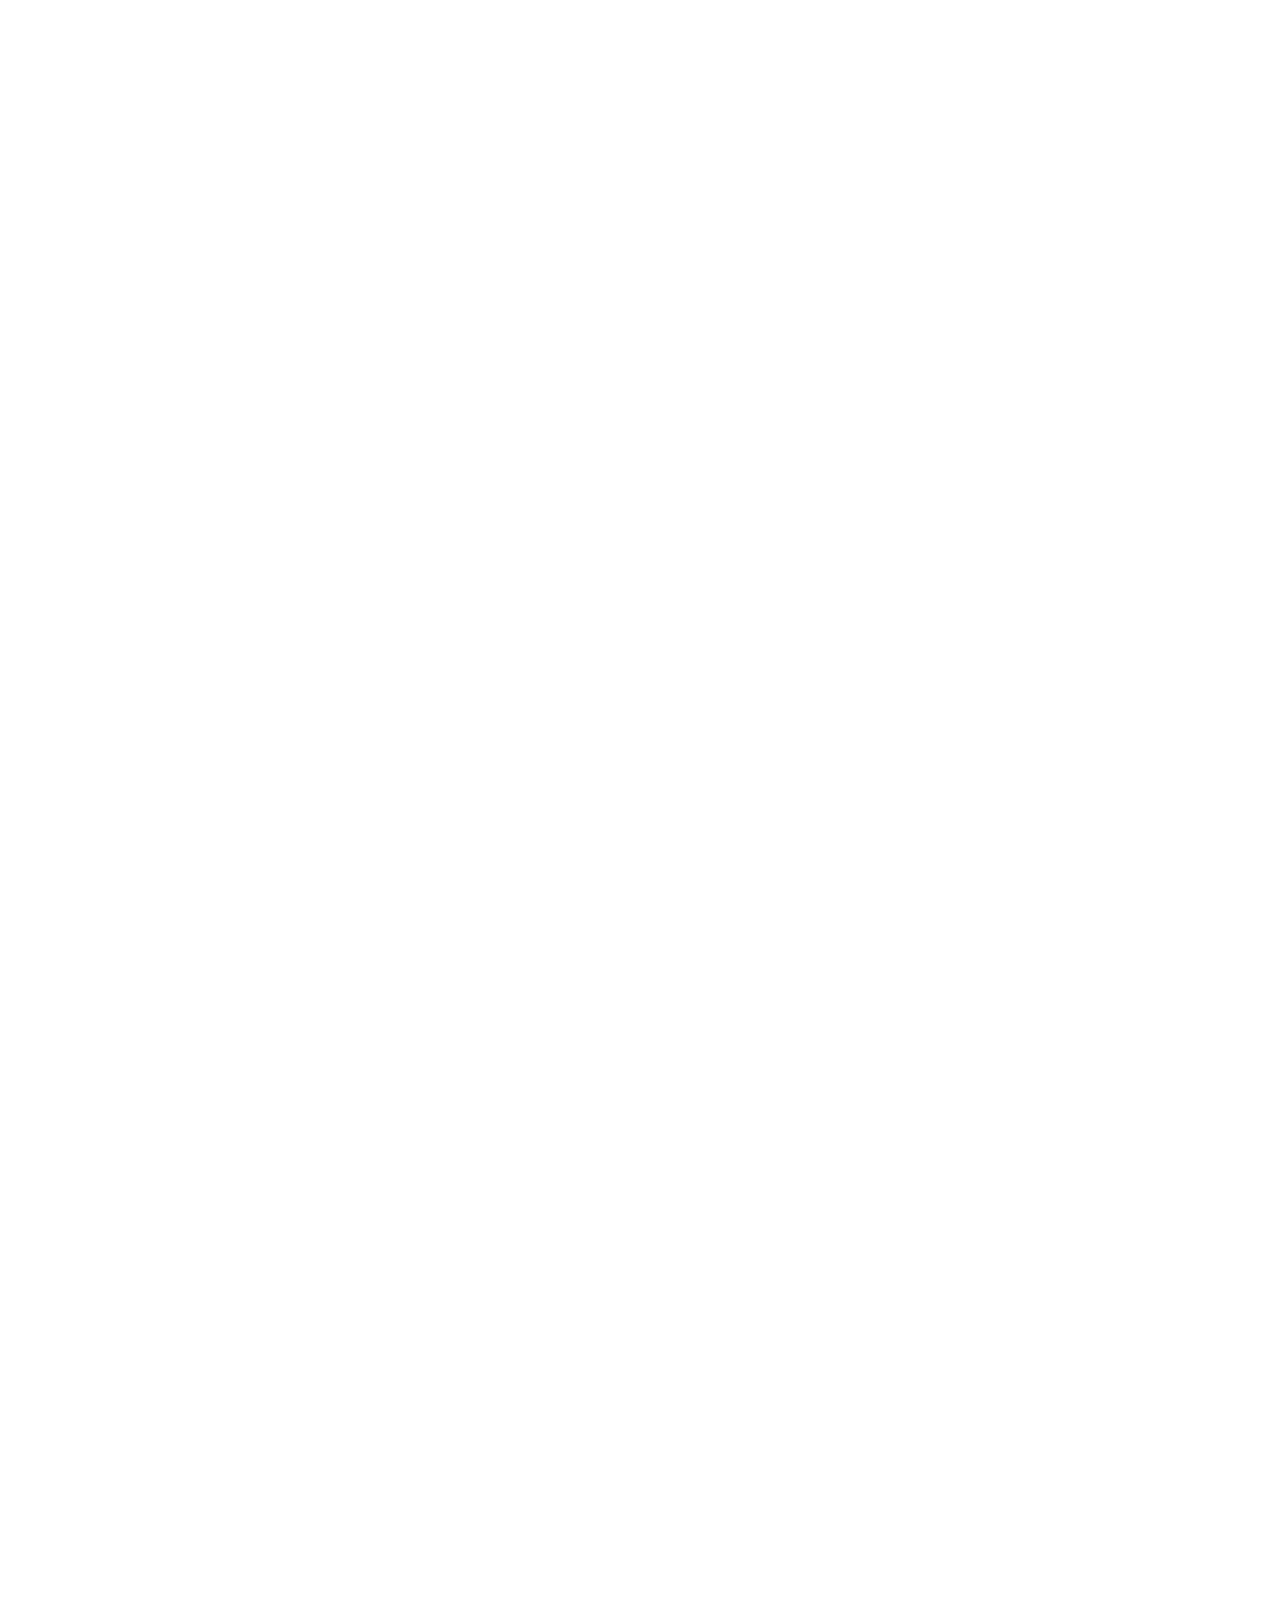
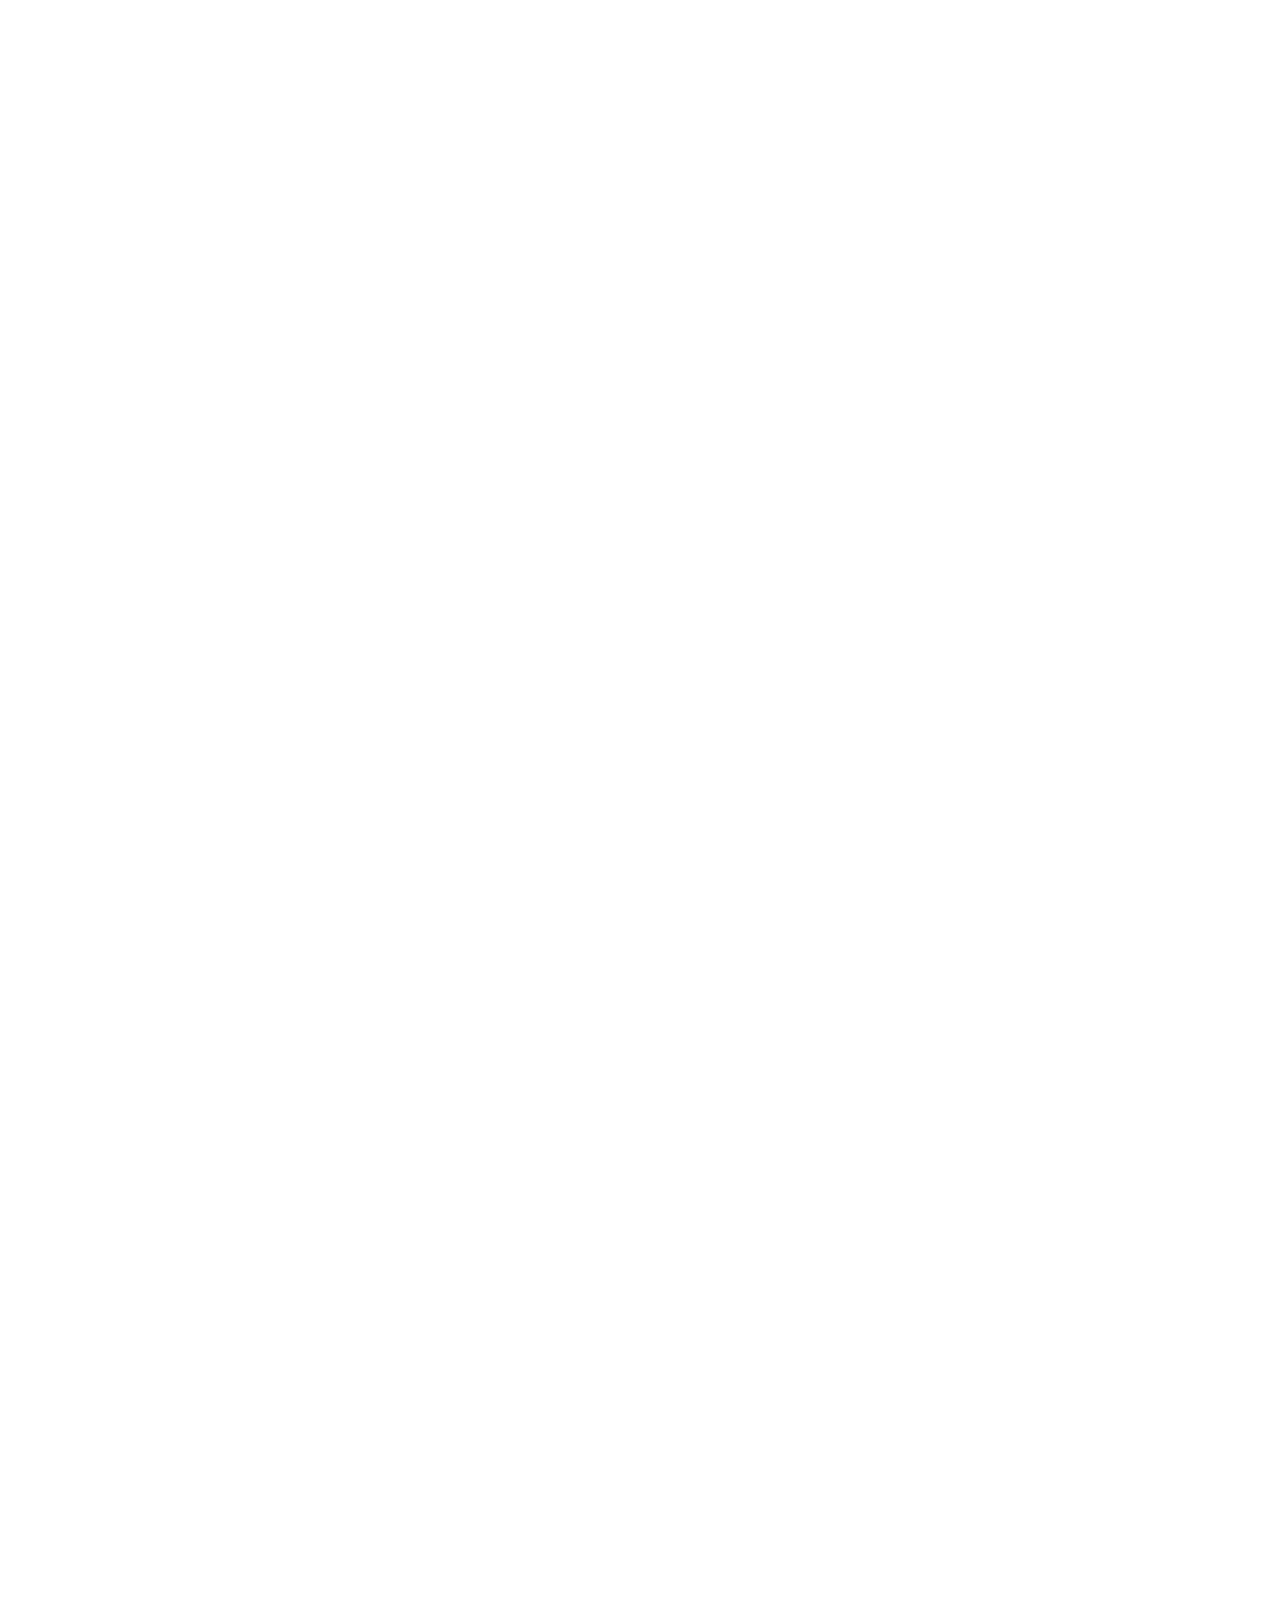
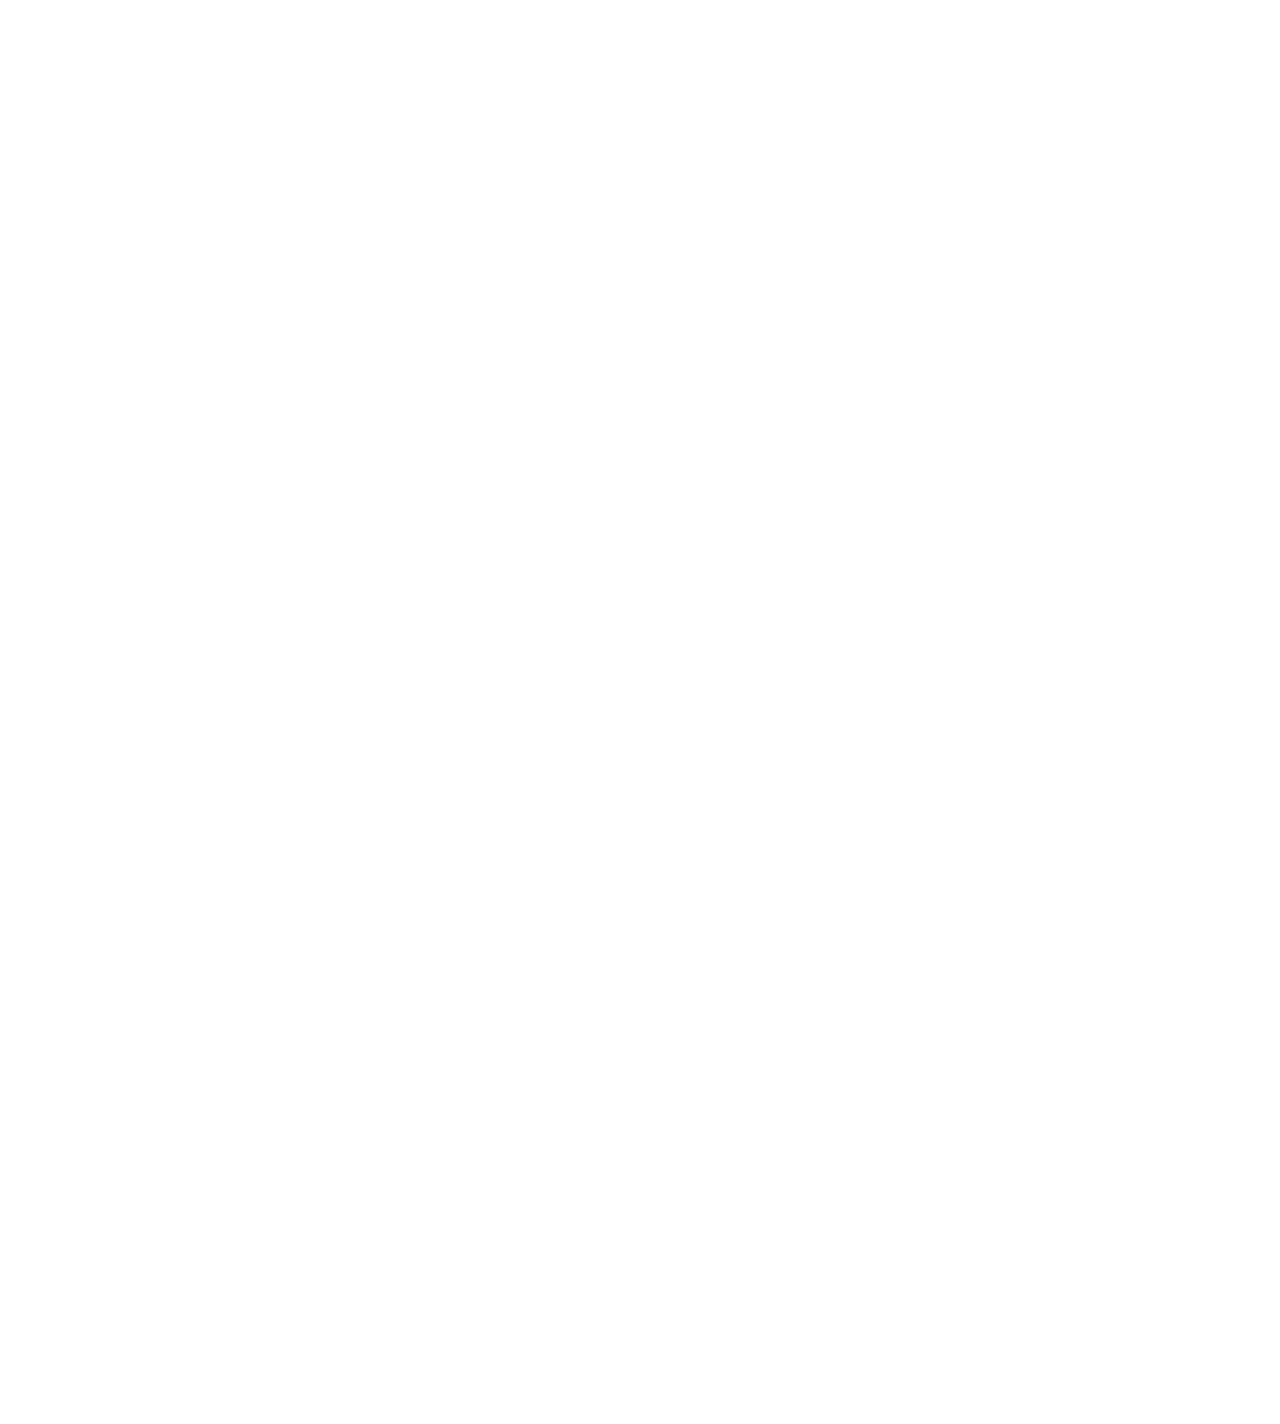
<file: mellowgroup-master 2/team.html>
<!doctype html>
<html lang="en">
  <head>
    
    <meta charset="utf-8">
    <meta name="viewport" content="width=device-width, initial-scale=1, shrink-to-fit=no">
    
    <link rel="stylesheet" href="https://stackpath.bootstrapcdn.com/bootstrap/4.1.0/css/bootstrap.min.css" integrity="sha384-9gVQ4dYFwwWSjIDZnLEWnxCjeSWFphJiwGPXr1jddIhOegiu1FwO5qRGvFXOdJZ4" crossorigin="anonymous">
    <link rel=stylesheet href="css/style.css">
    
    <title>Team Mellow Group</title>
  </head>
  <body id="team">
   
    <nav class="navbar navbar-expand-lg">
      <a class="navbar-brand" href="index.html">
          <img src="img/mellow.png">
          <h4 class="sm-show-title">team</h4>
        </a>
      <button class="navbar-toggler" type="button" data-toggle="collapse" data-target="#navbarSupportedContent" aria-controls="navbarSupportedContent" aria-expanded="false" aria-label="Toggle navigation">
        
        <svg width="33px" height="28px" viewBox="0 0 33 28" version="1.1" xmlns="http://www.w3.org/2000/svg" xmlns:xlink="http://www.w3.org/1999/xlink">
            <!-- Generator: Sketch 46.2 (44496) - http://www.bohemiancoding.com/sketch -->
            <title>burger1 copy</title>
            <desc>Created with Sketch.</desc>
            <defs></defs>
            <g id="Page-1" stroke="none" stroke-width="1" fill="none" fill-rule="evenodd" stroke-linecap="square">
                <g id="Mobile-Copy-12" transform="translate(-255.000000, -31.000000)" stroke-width="1.5" stroke="#1E1C1C">
                    <g id="burger1-copy" transform="translate(255.000000, 31.000000)">
                        <g id="Group-3">
                            <g id="Group-2-Copy-2">
                                <path d="M0.785714286,0.75 L32.2142857,0.75" id="Line"></path>
                                <path d="M0.785714286,13.75 L32.2142857,13.75" id="Line-Copy"></path>
                                <path d="M0.785714286,26.75 L32.2142857,26.75" id="Line-Copy-2"></path>
                            </g>
                        </g>
                    </g>
                </g>
            </g>
        </svg>
        
        <svg width="32px" height="32px" viewBox="0 0 32 32" version="1.1" xmlns="http://www.w3.org/2000/svg" xmlns:xlink="http://www.w3.org/1999/xlink">
            <!-- Generator: Sketch 46.2 (44496) - http://www.bohemiancoding.com/sketch -->
            <title>Group</title>
            <desc>Created with Sketch.</desc>
            <defs></defs>
            <g id="Page-1" stroke="none" stroke-width="1" fill="none" fill-rule="evenodd" stroke-linecap="square">
                <g id="Mobile" transform="translate(-255.000000, -27.000000)" stroke="#000000" stroke-width="1.5">
                    <g id="Group" transform="translate(256.000000, 28.000000)">
                        <path d="M29.5,29.5 L0.890560998,0.890560998" id="Line-2"></path>
                        <path d="M29.5,29.5 L0.890560998,0.890560998" id="Line-2-Copy" transform="translate(15.000000, 15.000000) scale(-1, 1) translate(-15.000000, -15.000000) "></path>
                    </g>
                </g>
            </g>
        </svg>
        
      </button>
    
      <div class="collapse navbar-collapse" id="navbarSupportedContent">
        <ul class="navbar-nav">
          <li class="nav-item">
            <a class="nav-link" href="events.html">events</a>
          </li>
          <li class="nav-item">
            <a class="nav-link" href="news.html">news</a>
          </li>
          <li class="nav-item">
            <a class="nav-link" href="index.html">home</a>
          </li>
        </ul>
      </div>
    </nav>
    
    <div class="container-fluid team">
        <div class="row">
           <div class="col-lg-8 col-md-8 col-sm-12 people">
                   
                    <div class="row" id="team-page-1">
                       <div class="col-lg-3 col-md-6 col-sm-6 person">
                          <div class="member-social"></div>
                           <div class="person-wrapper">
    
                               <div class="photo"><img src="img/team/1.png" alt=""></div>
                               <div class="about">
                                
                                   <h4>Nikita Milashenko</h4>
                                   <h5>CEO & Founder</h5>
                               </div>
                           </div>
                       </div>
                       <div class="col-lg-3 col-md-6 col-sm-6 person">
                           <div class="person-wrapper">
                               <div class="photo"><img src="img/team/2.png" alt=""></div>
                               <div class="about">
                                   <h4>Julia Lezgovka</h4>
                                   <h5>PR & Marketing</h5>
                               </div>
                           </div>
                       </div>
                       <div class="col-lg-3 col-md-6 col-sm-6 person">
                           <div class="person-wrapper">
                               <div class="photo"><img src="img/team/4.png" alt=""></div>
                               <div class="about">
                                   <h4>Arseniy Vyatkin</h4>
                                   <h5>Art Installation</h5>
                               </div>
                           </div>
                       </div>
                       <div class="col-lg-3 col-md-6 col-sm-6 person">
                           <div class="person-wrapper">
                               <div class="photo"><img src="img/team/3.png" alt=""></div>
                               <div class="about">
                                   <h4>Olga Kotikova</h4>
                                   <h5>Chief Designer</h5>
                               </div>
                           </div>
                       </div>
                       <div class="col-lg-3 col-md-6 col-sm-6 person">
                           <div class="person-wrapper">
                               <div class="photo"><img src="img/team/17.png" alt=""></div>
                               <div class="about">
                                   <h4>Stephan Karasev</h4>
                                   <h5>PR & Sales</h5>
                               </div>
                           </div>
                       </div>
                       <div class="col-lg-3 col-md-6 col-sm-6 person">
                           <div class="person-wrapper">
                               <div class="photo"><img src="img/team/18.png" alt=""></div>
                               <div class="about">
                                   <h4>Anna Nikolaychuk</h4>
                                   <h5>Catering Manager</h5>
                               </div>
                           </div>
                       </div>
                       <div class="col-lg-3 col-md-6 col-sm-6 person">
                           <div class="person-wrapper">
                               <div class="photo"><img src="img/team/6.png" alt=""></div>
                               <div class="about">
                                   <h4>Alexander Shaginov</h4>
                                   <h5>Sound Producer</h5>
                               </div>
                           </div>
                       </div>
                       <div class="col-lg-3 col-md-6 col-sm-6 person">
                           <div class="person-wrapper">
                               <div class="photo"><img src="img/team/5.png" alt=""></div>
                               <div class="about">
                                   <h4>Yuri Sergienko</h4>
                                   <h5>Motion Designer</h5>
                               </div>
                           </div>
                       </div>
                    </div>
                    
                    <div class="row hidden" id="team-page-2">   
                       <div class="col-lg-3 col-md-6 col-sm-6 person">
                           <div class="person-wrapper">
                               <div class="photo"><img src="img/team/10.png" alt=""></div>
                               <div class="about">
                                   <h4>Mikhail Antonik</h4>
                                   <h5>Blockchain Developer</h5>
                               </div>
                           </div>
                       </div>
                       <div class="col-lg-3 col-md-6 col-sm-6 person">
                           <div class="person-wrapper">
                               <div class="photo"><img src="img/team/8.png" alt=""></div>
                               <div class="about">
                                   <h4>Gaidar Sinyakov</h4>
                                   <h5>Full-stack Developer</h5>
                               </div>
                           </div>
                       </div>
                       <div class="col-lg-3 col-md-6 col-sm-6 person">
                           <div class="person-wrapper">
                               <div class="photo"><img src="img/team/11.png" alt=""></div>
                               <div class="about">
                                   <h4>Nikita Vasko</h4>
                                   <h5>Android Developer</h5>
                               </div>
                           </div>
                       </div>
                       <div class="col-lg-3 col-md-6 col-sm-6 person">
                           <div class="person-wrapper">
                               <div class="photo"><img src="img/team/13.png" alt=""></div>
                               <div class="about">
                                   <h4>Maxim Tomach</h4>
                                   <h5>Python Developer</h5>
                               </div>
                           </div>
                       </div>
                       <div class="col-lg-3 col-md-6 col-sm-6 person">
                           <div class="person-wrapper">
                               <div class="photo"><img src="img/team/9.png" alt=""></div>
                               <div class="about">
                                   <h4>Alexey Litvinov</h4>
                                   <h5>CSO</h5>
                               </div>
                           </div>
                       </div>
                       <div class="col-lg-3 col-md-6 col-sm-6 person">
                           <div class="person-wrapper">
                               <div class="photo"><img src="img/team/7.png" alt=""></div>
                               <div class="about">
                                   <h4>Pavel Belyakov</h4>
                                   <h5>Frontend Developer</h5>
                               </div>
                           </div>
                       </div>
                       <div class="col-lg-3 col-md-6 col-sm-6 person">
                           <div class="person-wrapper">
                               <div class="photo"><img src="img/team/12.png" alt=""></div>
                               <div class="about">
                                   <h4>Polina Obmetko</h4>
                                   <h5>Frontend Developer</h5>
                               </div>
                           </div>
                       </div>
                       <div class="col-lg-3 col-md-6 col-sm-6 person">
                           <div class="person-wrapper">
                               <div class="photo"><img src="img/team/16.png" alt=""></div>
                               <div class="about">
                                   <h4>Sergey Safronov</h4>
                                   <h5>Adviser</h5>
                               </div>
                           </div>
                       </div>
                   </div>
            </div>
           

           
           <div class="col-lg-4 col-md-4 col-sm-12 controls">
               <div class="pages">
                   <div class="page"><span class="active" data-target="1">1</span></div>
                   <div class="page"><span data-target="2">2</span></div>
                   <div class="arrow">
                       <img src="img/arrow.png">
                   </div>
               </div>
           </div>
        </div>
    </div>
        
        
        
        
      
    
    <script src="https://code.jquery.com/jquery-3.3.1.slim.min.js" integrity="sha384-q8i/X+965DzO0rT7abK41JStQIAqVgRVzpbzo5smXKp4YfRvH+8abtTE1Pi6jizo" crossorigin="anonymous"></script>
    <script src="https://cdnjs.cloudflare.com/ajax/libs/popper.js/1.14.0/umd/popper.min.js" integrity="sha384-cs/chFZiN24E4KMATLdqdvsezGxaGsi4hLGOzlXwp5UZB1LY//20VyM2taTB4QvJ" crossorigin="anonymous"></script>
    <script src="https://stackpath.bootstrapcdn.com/bootstrap/4.1.0/js/bootstrap.min.js" integrity="sha384-uefMccjFJAIv6A+rW+L4AHf99KvxDjWSu1z9VI8SKNVmz4sk7buKt/6v9KI65qnm" crossorigin="anonymous"></script>
    <script src="js/scripts.js"></script>
  </body>
</html>
</file>
<file: css/style.css>
@font-face{font-family:"Gill sans";src:url(../fonts/GillSans.woff)}@font-face{font-family:"Gill sans light";src:url(../fonts/GillSans-Light.woff)}*{font-family:'Gill sans';font-size:11pt}body,html{width:100%;overflow-x:hidden;min-width:300px;position:relative}a{color:inherit}a,a:hover{text-decoration:none}a:hover{color:#fff;cursor:pointer}.video{filter:blur(0);position:fixed;top:0;left:0;padding:0;z-index:-1;overflow:hidden;width:200%}.video video{width:100%}@media screen and (min-width:1200px){.video video{left:-10%;width:130%}}@media screen and (max-width:1200){.video video{width:150%}}@media screen and (max-width:992px){.video video{left:-30%;width:200%}}@media screen and (max-width:768px){.video video{left:-40%;width:300%}}@media screen and (max-width:567px){.video video{display:none}}#home #sm-show-bg{position:fixed;top:0;left:0;z-index:-1;overflow:hidden;width:100%;background-image:url(../img/bg.jpg);background-position:center;background-repeat:no-repeat;background-size:cover;height:100vh;overflow-x:hidden;overflow-y:auto}@media screen and (min-width:567px){#home #sm-show-bg{display:none}}.navigation1{z-index:1;position:absolute;width:30%;top:25%;left:10%}.navigation1 .nav-item{padding:20px;text-align:left}.navigation1 .nav-item :hover{cursor:pointer}.navigation1 .nav-item a{font-size:1.3rem;color:rgba(255,255,255,.9)}.navigation1 .nav-item a:hover{color:#fff}@media screen and (max-width:992px){.navigation1{top:50%}}@media screen and (max-width:768px){.navigation1{top:50%}}.sidenav-trigger{display:none}nav.navbar{background-color:rgba(0,0,0,.8);color:#fff;position:fixed;top:0;width:100%;z-index:1000;padding:5px 32px}@media screen and (max-width:992px){nav.navbar{padding:10px}}@media screen and (max-width:768px){nav.navbar{background-color:transparent}}nav.navbar .nav-link{font-size:1.7rem;font-family:'Gill sans light'}@media screen and (min-width:992px){nav.navbar .nav-link{padding-top:0;padding-bottom:0}}@media screen and (max-width:992px){nav.navbar .nav-link{font-size:1.5rem}}nav.navbar #navbarContent{justify-content:flex-end}@media screen and (max-width:992px){nav.navbar #navbarContent{padding-left:5%}}@media screen and (max-width:768px){nav.navbar #navbarContent{background-color:rgba(0,0,0,.7);width:100%}}nav.navbar .dropdown-toggle,nav.navbar ul.right .nav-link{text-transform:uppercase;font-weight:300}nav.navbar .dropdown-toggle .dropdown-arrow-custom{width:15px;height:10px;background-image:url(../img/arrow_dropdown.png);background-position:center;background-repeat:no-repeat;background-size:100%;margin-bottom:5px}nav.navbar .dropdown-toggle::after{content:"";border:none;background:0 0}nav.navbar .dropdown-menu{margin-top:4px;margin-left:-62px;border-radius:0;padding:10px 30%;background-color:rgba(0,0,0,.6)}@media screen and (max-width:992px){nav.navbar .dropdown-menu{margin-left:-292px}}@media screen and (max-width:992px){nav.navbar .dropdown-menu{margin-left:0;padding-left:2%}}nav.navbar .dropdown-menu .dropdown-item{color:rgba(255,255,255,.6);font-size:16pt}nav.navbar .dropdown-menu .dropdown-item:hover{background-color:transparent;color:#fff}nav.navbar .dropdown-menu .dropdown-divider{border:none}nav.navbar .dropdown-menu .dropdown-header{font-size:18pt;font-weight:500;color:#fff}nav.navbar .navbar-toggler{background-color:transparent}nav.navbar .navbar-toggler svg{width:20px;height:20px}@media screen and (max-width:576px){nav.navbar .navbar-toggler svg{width:45px;height:45px}}nav.navbar .right .nav-item{margin:0 3.5vw}#home .home{z-index:1;color:rgba(255,255,255,.9);background-color:rgba(0,0,0,.4);height:100vh}#home .home .col-12{padding-top:31vh;position:static}@media screen and (max-width:576px){#home .home .col-12{padding-top:35vh}}#home .home img{display:block;margin:0 auto;width:21%}@media screen and (max-width:991px){#home .home img{width:30%}}@media screen and (max-width:768px){#home .home img{width:40%}}@media screen and (max-width:576px){#home .home img{width:60%}}#home .home h1,#home .home h5,#home .home p{text-align:right}#home .home h5{display:block;margin:0 auto;width:50%;padding:0;text-align:center;word-spacing:normal}@media screen and (max-width:768px){#home .home h5{font-size:11pt}}@media screen and (max-width:991px) and (min-width:768px){#home .home h5{font-size:15pt}}#home .home h1{font-size:10rem;letter-spacing:40px}@media screen and (max-width:768px){#home .home h1{font-size:4rem}}@media screen and (max-width:991px) and (min-width:768px){#home .home h1{font-size:5rem}}#home .about{position:relative;background-color:rgba(255,255,255,.9);height:100vh}#home .about .el{position:absolute;width:12%;z-index:2;left:0;top:0}#home .about .el .img{width:50%;margin:0 auto}#home .about .el .img svg{fill:rgba(0,0,0,.4)}#home .about .el .text{font-size:1.2rem;text-align:center;color:rgba(0,0,0,.4)}@media screen and (max-width:1200px){#home .about .el{width:15%}}@media screen and (max-width:992px){#home .about .el{width:20%}}@media screen and (max-width:768px){#home .about .el{width:20%}}@media screen and (max-width:576px){#home .about .el{display:none}}#home .about .el:nth-of-type(3) .text{text-align:left;padding-left:25%}#home .about .el:nth-of-type(4) .text{text-align:left;padding-left:33%}#home .about .el:hover{width:12.1%}#home .about .el:hover .img{width:60%}#home .about .el:hover .img svg{fill:#709441;cursor:pointer}#home .about .el:hover .text{font-size:1.1rem;color:#141414}#home .about .central{position:absolute;z-index:2}@media screen and (max-width:576px){#home .about .central{display:none}}#home .about #sm-show-layout{padding-top:15vh}@media screen and (min-width:576px){#home .about #sm-show-layout{display:none}}#home .about #sm-show-layout .elm{z-index:2}#home .about #sm-show-layout .elm .img{width:60%;margin:0 auto}#home .about #sm-show-layout .elm .img img{width:100%;fill:rgba(0,0,0,.4)}#home .about #sm-show-layout .elm .text{text-align:center;color:rgba(0,0,0,.4)}#home .about #sm-show-layout .row{padding:5vh 0vh}#home .contacts{padding:5vh 0vh;background-color:rgba(0,0,0,.6);color:#fff;height:100vh;overflow:hidden}#home .contacts .logo{padding:15vh 0vh 0vh}#home .contacts .logo img{width:20%;display:block;margin:auto}@media screen and (max-width:576px){#home .contacts .logo img{width:50%}}#home .contacts .social .soc-wrapper{margin:0 auto;display:flex;flex-wrap:wrap;align-content:center;justify-content:center;width:100%;padding:20vh 0vh}@media screen and (max-width:576px){#home .contacts .social .soc-wrapper{width:70%}}#home .contacts .social .soc-wrapper img{width:50px;margin:5px}#home .contacts .social .soc-wrapper img:hover{width:60px}#home .contacts .email h5{text-align:center}.blurred{filter:blur(5px)}#team .bg-insert-first{background-color:rgba(0,0,0,.5);height:20vh}#team .bg-insert-second{background-color:rgba(0,0,0,.5);height:15vh}#team .bg-insert-second h1.title{text-align:center;color:#fff;line-height:15vh}#team .team{background-color:#fff;padding:10vh 0}#team .team .person-wrapper{margin:5vh 0}#team .team .person-wrapper .photo img{width:50%;display:block;margin:0 auto}#team .team .person-wrapper .about{padding:3vh 10px 2vh;text-align:center}#team .team .person-wrapper .about h4:nth-of-type(1){font-size:1.8rem;color:#7e9f54}#team .team .person-wrapper .about h4:nth-of-type(2){font-size:1.4rem;color:rgba(100,100,100,.8)}#team .team .person-wrapper .links{position:relative}#team .team .person-wrapper .links img{display:block;margin:0 auto;height:60px;filter:invert(.7)}#team .team .person-wrapper .links img:hover{cursor:pointer}footer{background-color:rgba(0,0,0,.7)}footer .social{padding:7vh 0}footer .social .soc-wrapper{margin:0 auto;display:flex;flex-wrap:wrap;align-content:center;justify-content:center;width:100%}footer .social .soc-wrapper img{width:50px;margin:5px}footer .social .soc-wrapper img:hover{width:60px}
</file>
<file: mellowgroup-master 2/css/style.css>
@font-face{font-family:"Gill sans";src:url(../fonts/GillSans.woff)}@font-face{font-family:"Gill sans light";src:url(../fonts/GillSans-Light.woff)}*{font-family:'Gill sans';font-size:11pt;color:#1e1c1c;-webkit-transition:all .2s ease;-o-transition:all .2s ease;transition:all .2s ease}body,html{width:100%;overflow-x:hidden;min-width:300px;position:relative;height:100%}a,a:hover{color:inherit;text-decoration:none}a:hover{color:inherit;cursor:pointer}nav.navbar{z-index:100;padding:7vh 10% 2vh;background-color:transparent;position:fixed;width:100%}@media (max-width:992px){nav.navbar{padding:5vh 5% 2vh}}nav.navbar .navbar-brand img{width:80%}@media (max-width:992px){nav.navbar .navbar-brand img{display:none}}nav.navbar .navbar-brand h4{font-family:"Gill sans light";font-size:2.5rem}@media (min-width:992px){nav.navbar .navbar-brand h4{display:none}}nav.navbar .navbar-nav{width:100%;display:flex;justify-content:flex-end}nav.navbar .nav-item{padding-left:9%}nav.navbar .nav-item a{font-family:Gill sans light;font-size:1.75rem;border-bottom:4px solid transparent}nav.navbar .nav-item a:hover{border-bottom:4px solid #7ba14b}@media (max-width:992px){nav.navbar .nav-item{padding-top:3vh;padding-bottom:3vh;padding-left:10%}}nav.navbar .navbar-toggler{outline:0}nav.navbar .navbar-toggler svg{width:50px;height:50px}nav.navbar .navbar-toggler svg:nth-of-type(2){display:none}#home{background-color:#fff}#home .home{color:rgba(255,255,255,.9)}#home .home .image-logo{height:100vh;display:flex;justify-content:center;align-items:center}#home .home .image-logo img{width:20%}@media (max-width:992px){#home .home .image-logo img:nth-of-type(1){display:none}}#home .home .image-logo img:nth-of-type(2){width:35%}@media (min-width:992px){#home .home .image-logo img:nth-of-type(2){display:none}}#team .team .member-social{position:absolute;width:100%;height:100%;background-color:#33303;left:0;top:0}#team .team .people{padding-top:30vh;height:100vh}#team .team .people .row{padding:0 0 0 25%}@media (max-width:992px){#team .team .people .row{padding:0}}#team .team .people .row .person-wrapper{padding:0 0 4vh}#team .team .people .row .person-wrapper .photo img{width:80%;display:block;margin:0 auto}#team .team .people .row .person-wrapper .about{padding:3vh 10px 2vh;text-align:center}#team .team .people .row .person-wrapper .about h4{font-size:1rem}#team .team .people .row .person-wrapper .about h5{font-size:.9rem;color:rgba(100,100,100,.8)}@media (max-width:992px){#team .team .people [id^=team-page]{display:flex!important}}#team .team .controls{height:100vh;padding:0 5% 10vh;display:flex;align-items:flex-end;justify-content:center}@media (max-width:992px){#team .team .controls{display:none}}#team .team .controls .pages{display:flex;flex-flow:row}#team .team .controls .pages .page{padding:0 10% 15px}#team .team .controls .pages .page span{font-family:'Gill sans light';font-size:2rem;border-bottom:2px solid transparent}#team .team .controls .pages .page span.active{border-bottom:2px solid #7ba14b}#team .team .controls .pages .page span:hover{cursor:pointer}#team .team .controls .pages .arrow{display:flex;align-items:flex-end;padding:0 20px 25px}#team .team .controls .pages .arrow img{width:60%}#team .team .controls .pages .arrow:hover{cursor:pointer}.news .articles .news-wrapper{display:flex;flex-wrap:wrap;justify-content:space-between}@media (max-width:768px){.news .articles .news-wrapper{flex-flow:column}}.news .articles .news-wrapper .tile{background-size:cover;background-position:center;position:relative;width:30%;height:400px;margin-top:2vh;margin-bottom:2vh}@media (max-width:768px){.news .articles .news-wrapper .tile{width:100%}}.news .articles .news-wrapper .tile .content,.news .articles .news-wrapper .tile .filter{position:absolute;width:100%;height:100%}.news .articles .news-wrapper .tile .filter{z-index:0;background-color:rgba(0,0,0,.5)}.news .articles .news-wrapper .tile .content{padding:5vh 5% 5%;z-index:1;display:flex;flex-flow:column;justify-content:space-between}.news .articles .news-wrapper .tile .content .top h1{color:#fff;font-family:"Gill sans light";text-align:justify;font-size:3rem}.news .articles .news-wrapper .tile .content .top .time{color:#fff}.news .articles .news-wrapper .tile .content .bottom{display:flex;justify-content:flex-end}.news .articles .news-wrapper .tile.main{width:65%;background-image:url(../img/news/1/1.png)}@media (max-width:768px){.news .articles .news-wrapper .tile.main{width:100%}}.news .articles .news-wrapper div.tile:nth-of-type(2){background-image:url(../img/news/2/1.png)}.news .articles .news-wrapper div.tile:nth-of-type(3){background-image:url(../img/news/3/3.jpg)}.news .articles .news-wrapper div.tile:nth-of-type(4){background-image:url(../img/news/4/4.jpg)}#news nav.navbar{background-color:#fff}@media (max-width:992px){#news nav.navbar{position:fixed}}#news .news{height:100vh}#news .articles{padding:30vh 1% 0 10%}@media (max-width:992px){#news .articles{padding:30vh 5% 0}}#news .articles article p{font-family:"Gill sans light";line-height:20pt;letter-spacing:.5px;text-align:justify;font-size:1.5rem}#news .controls{padding:30vh 1% 0}@media (max-width:992px){#news .controls{padding:5vh 1% 0}}@media (min-width:992px){#news .controls{position:fixed;top:0vh;right:0}}#events nav.navbar{background-color:#fff;position:fixed}#events .articles{padding:30vh 1% 0 10%}@media (max-width:992px){#events .articles{padding:30vh 5% 0}}#events .articles article p{font-family:"Gill sans light";line-height:20pt;letter-spacing:.5px;text-align:justify;font-size:1.5rem}#events .controls{height:100vh;padding:30vh 10% 10vh 1%;display:flex;flex-flow:column;justify-content:space-between}@media (max-width:992px){#events .controls{padding:5vh 1% 0}}#events .controls .tab{padding:0 5%;margin:5% 0;width:100%;border-left:3px solid transparent}#events .controls .tab .tab-inner{padding:0 0 2vh;border-bottom:2px solid #bbb}#events .controls .tab .tab-inner h4,#events .controls .tab .tab-inner span{font-family:"Gill sans light"}#events .controls .tab .tab-inner .time{color:#bbb;font-size:1.3rem}#events .controls .tab.active{border-left:3px solid #7ba14b}#events .controls .pages{display:flex;flex-flow:row;justify-content:flex-end}#events .controls .pages .page{padding:0 5% 15px}#events .controls .pages .page span{font-family:'Gill sans light';font-size:2rem;border-bottom:2px solid transparent}#events .controls .pages .page span.active{border-bottom:2px solid #7ba14b}#events .controls .pages .page span:hover{cursor:pointer}#events .controls .pages .arrow{display:flex;align-items:flex-end;padding:0 20px 25px}#events .controls .pages .arrow img{width:60%}#events .controls .pages .arrow:hover{cursor:pointer}footer.container-fluid{padding:0 10% 10vh;position:absolute;bottom:0}@media (max-width:992px){footer.container-fluid{padding:0 5% 5vh}}footer.container-fluid .social .soc-wrapper{margin:0 auto;display:flex;flex-wrap:wrap;align-content:flex-start;width:100%}footer.container-fluid .social .soc-wrapper a{padding-right:1%}footer.container-fluid .social .soc-wrapper a img{width:90%}@media (max-width:992px){footer.container-fluid .social .soc-wrapper a img{width:110%}}@media (max-width:992px){footer.container-fluid .social .soc-wrapper a{padding:0 4%}}@media (max-width:992px){footer.container-fluid .social .soc-wrapper{justify-content:space-between}}.hidden{display:none!important}
</file>
